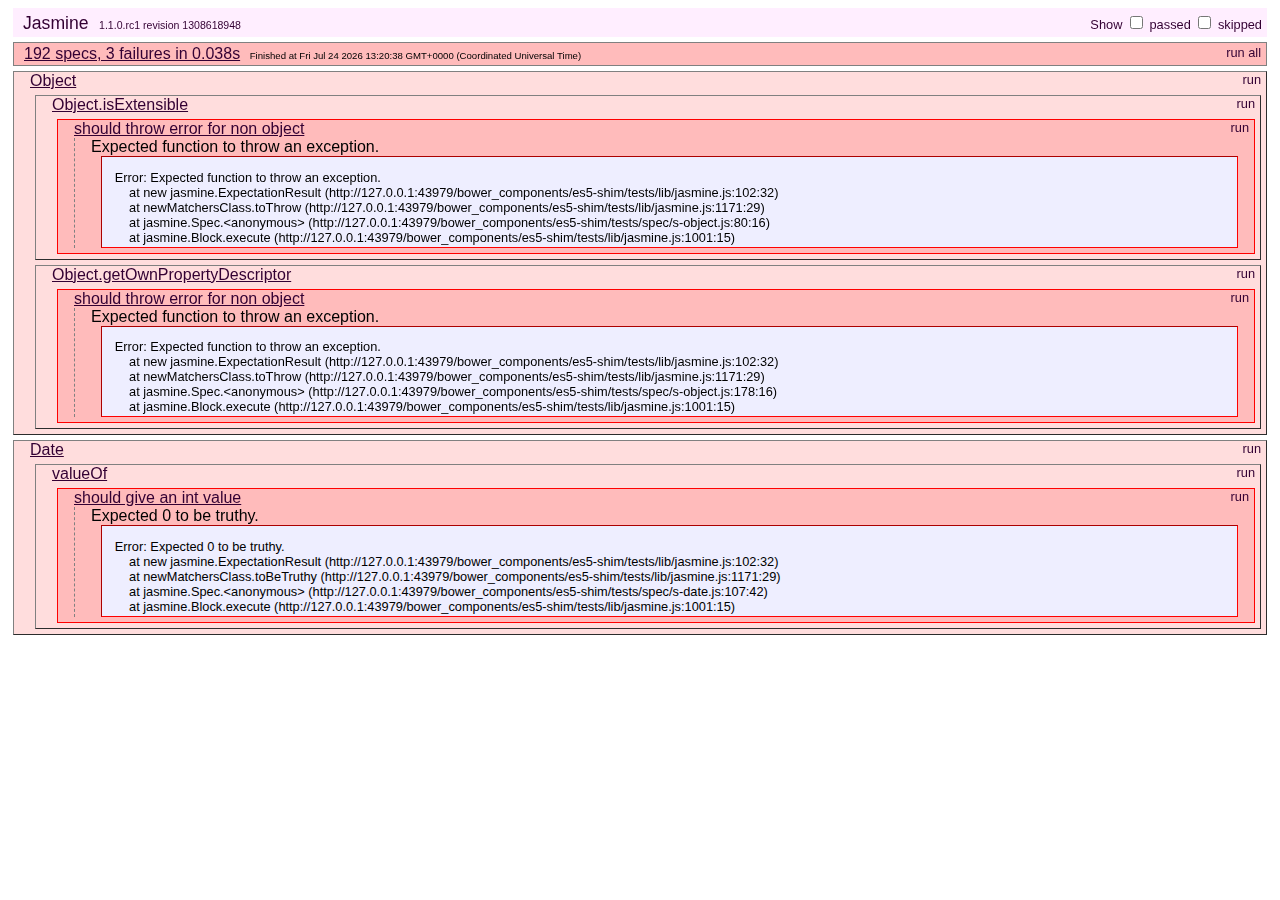
<file: bower_components/es5-shim/tests/index.html>
<!DOCTYPE HTML>
<html>
<head>
	<title>Jasmine Spec Runner</title>

	<link rel="shortcut icon" type="image/png" href="lib/jasmine_favicon.png">

	<link rel="stylesheet" type="text/css" href="lib/jasmine.css">
	<script type="text/javascript" src="lib/jasmine.js"></script>
	<script type="text/javascript" src="lib/jasmine-html.js"></script>
	<script type="text/javascript" src="lib/json2.js"></script>

	<!-- include helper files here... -->
	<script src="helpers/h.js"></script>
	<script src="helpers/h-kill.js"></script>
	<script src="helpers/h-matchers.js"></script>

	<!-- include source files here... -->
	<script src="../es5-shim.js"></script>
    <script src="../es5-sham.js"></script>

	<!-- include spec files here... -->
	<script src="spec/s-array.js"></script>
	<script src="spec/s-function.js"></script>
	<script src="spec/s-string.js"></script>
	<script src="spec/s-object.js"></script>
	<script src="spec/s-number.js"></script>
	<script src="spec/s-date.js"></script>


	<script type="text/javascript">
		(function() {
			var jasmineEnv = jasmine.getEnv();
			jasmineEnv.updateInterval = 1000;

			var trivialReporter = new jasmine.TrivialReporter();

			jasmineEnv.addReporter(trivialReporter);

			jasmineEnv.specFilter = function(spec) {
				return trivialReporter.specFilter(spec);
			};

			var currentWindowOnload = window.onload;

			window.onload = function() {
				if (currentWindowOnload) {
					currentWindowOnload();
				}
				execJasmine();
			};

			function execJasmine() {
				jasmineEnv.execute();
			}

		})();
	</script>

</head>

<body>
</body>
</html>
</file>
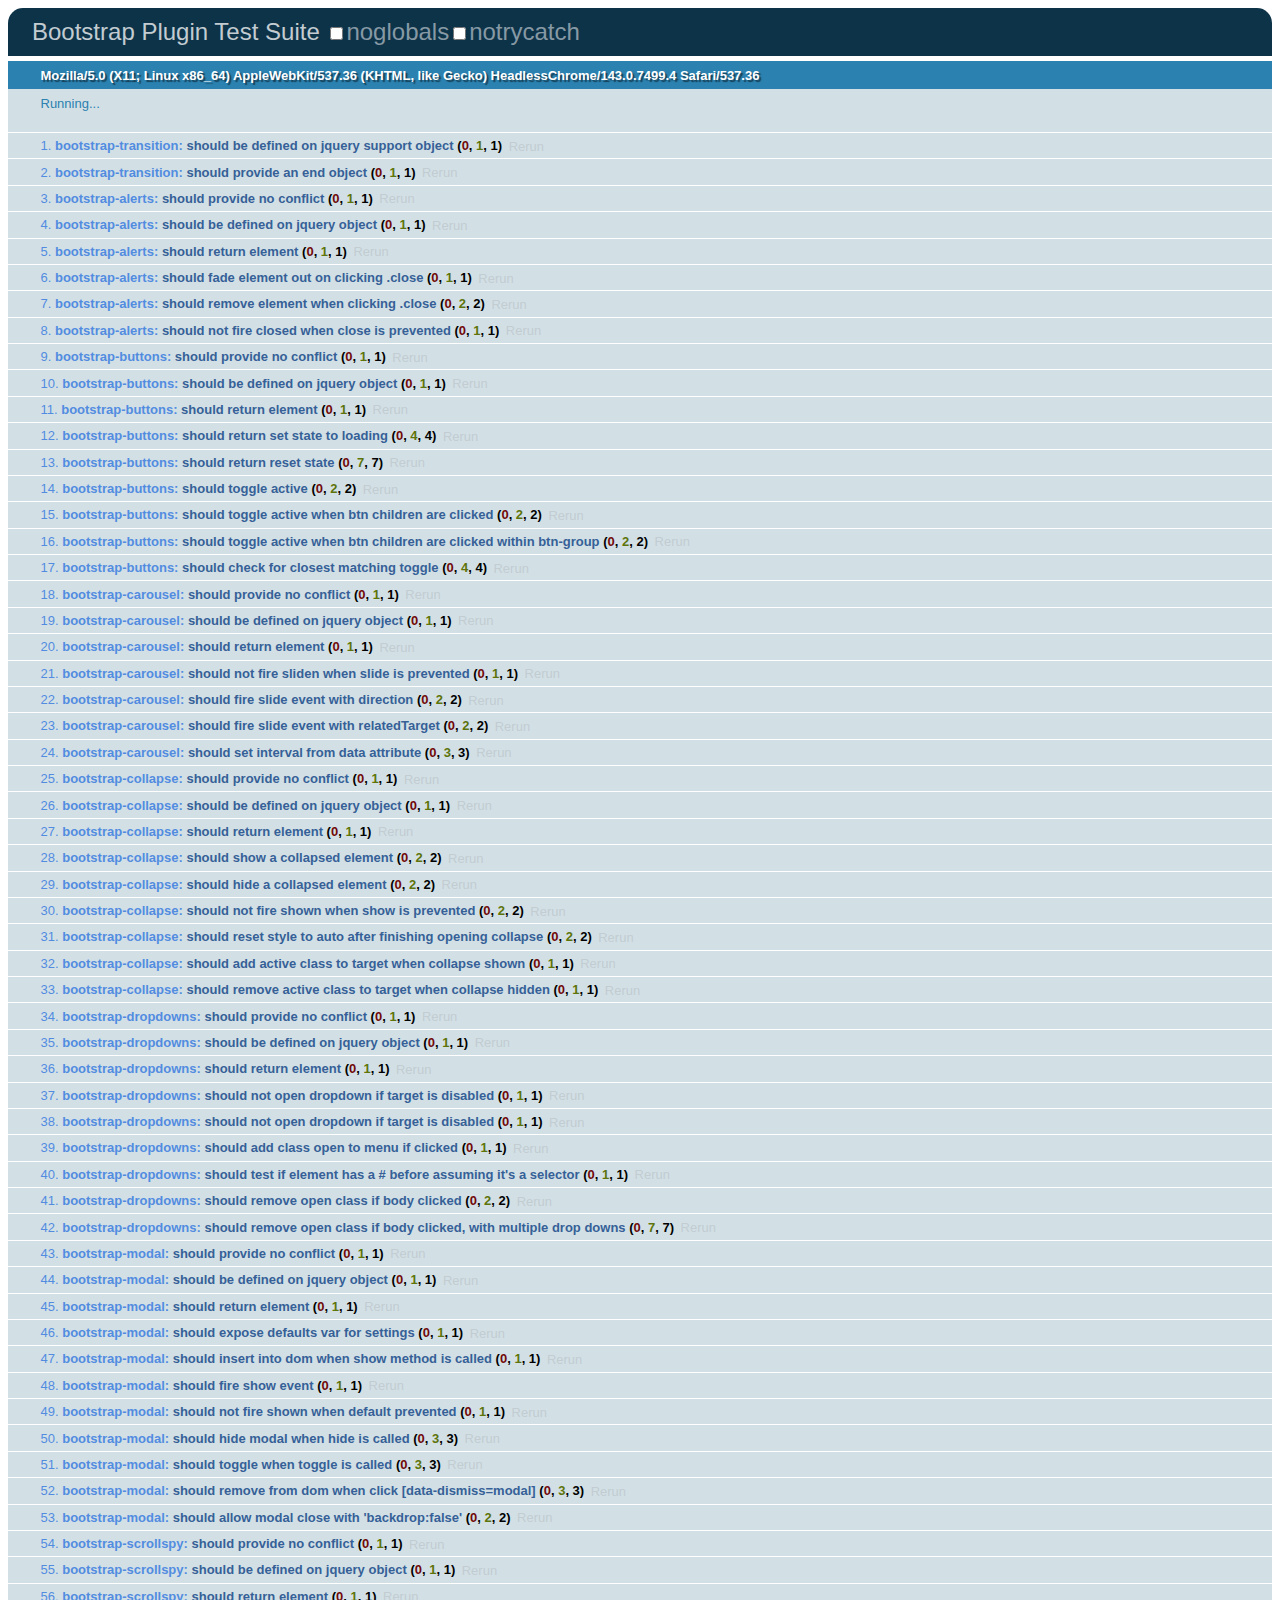
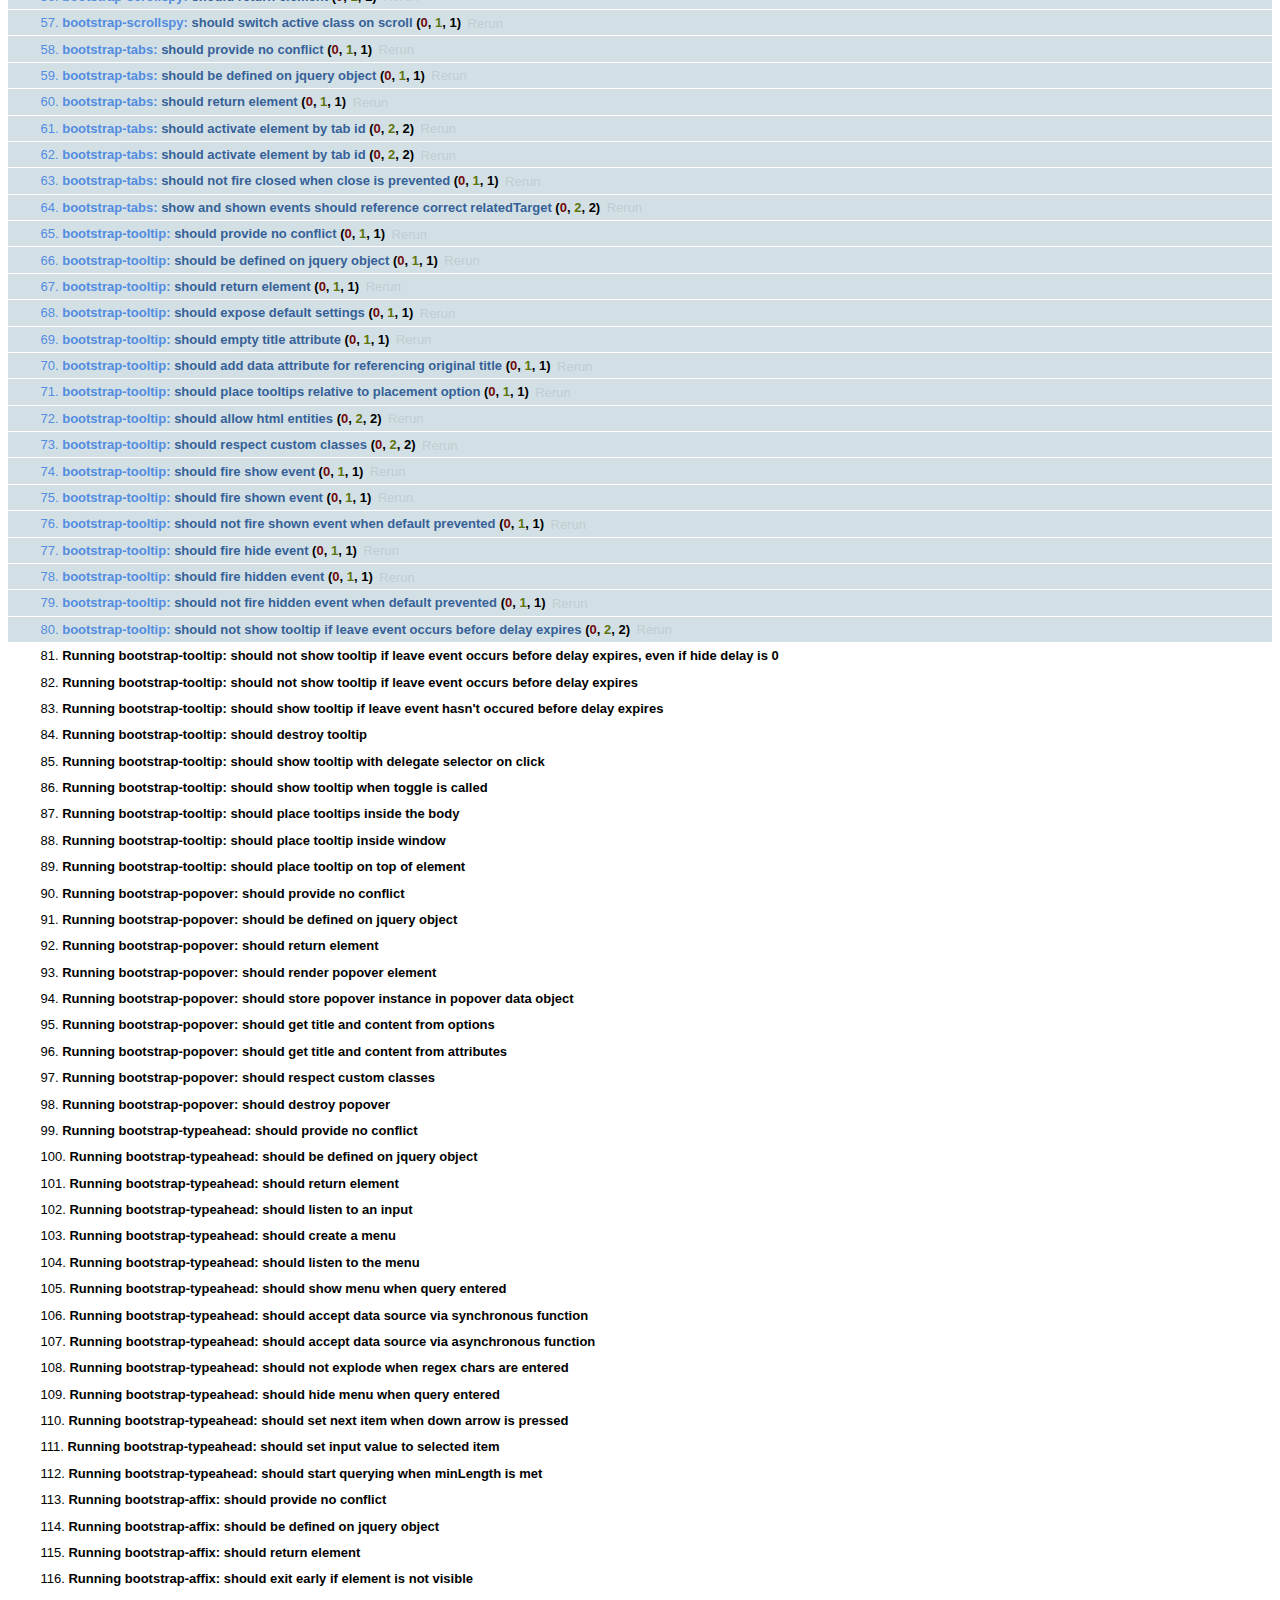
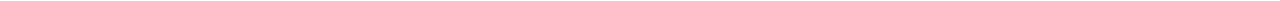
<file: bower_components/bootstrap-sass/js/tests/index.html>
<!DOCTYPE HTML>
<html>
<head>
  <title>Bootstrap Plugin Test Suite</title>

  <!-- jquery -->
  <!--<script src="http://code.jquery.com/jquery-1.7.min.js"></script>-->
  <script src="vendor/jquery.js"></script>

  <!-- qunit -->
  <link rel="stylesheet" href="vendor/qunit.css" type="text/css" media="screen" />
  <script src="vendor/qunit.js"></script>

  <!-- phantomjs logging script-->
  <script src="unit/bootstrap-phantom.js"></script>

  <!--  plugin sources -->
  <script src="../../js/bootstrap-transition.js"></script>
  <script src="../../js/bootstrap-alert.js"></script>
  <script src="../../js/bootstrap-button.js"></script>
  <script src="../../js/bootstrap-carousel.js"></script>
  <script src="../../js/bootstrap-collapse.js"></script>
  <script src="../../js/bootstrap-dropdown.js"></script>
  <script src="../../js/bootstrap-modal.js"></script>
  <script src="../../js/bootstrap-scrollspy.js"></script>
  <script src="../../js/bootstrap-tab.js"></script>
  <script src="../../js/bootstrap-tooltip.js"></script>
  <script src="../../js/bootstrap-popover.js"></script>
  <script src="../../js/bootstrap-typeahead.js"></script>
  <script src="../../js/bootstrap-affix.js"></script>

  <!-- unit tests -->
  <script src="unit/bootstrap-transition.js"></script>
  <script src="unit/bootstrap-alert.js"></script>
  <script src="unit/bootstrap-button.js"></script>
  <script src="unit/bootstrap-carousel.js"></script>
  <script src="unit/bootstrap-collapse.js"></script>
  <script src="unit/bootstrap-dropdown.js"></script>
  <script src="unit/bootstrap-modal.js"></script>
  <script src="unit/bootstrap-scrollspy.js"></script>
  <script src="unit/bootstrap-tab.js"></script>
  <script src="unit/bootstrap-tooltip.js"></script>
  <script src="unit/bootstrap-popover.js"></script>
  <script src="unit/bootstrap-typeahead.js"></script>
  <script src="unit/bootstrap-affix.js"></script>
</head>
<body>
  <div>
    <h1 id="qunit-header">Bootstrap Plugin Test Suite</h1>
    <h2 id="qunit-banner"></h2>
    <h2 id="qunit-userAgent"></h2>
    <ol id="qunit-tests"></ol>
    <div id="qunit-fixture"></div>
  </div>
</body>
</html>
</file>
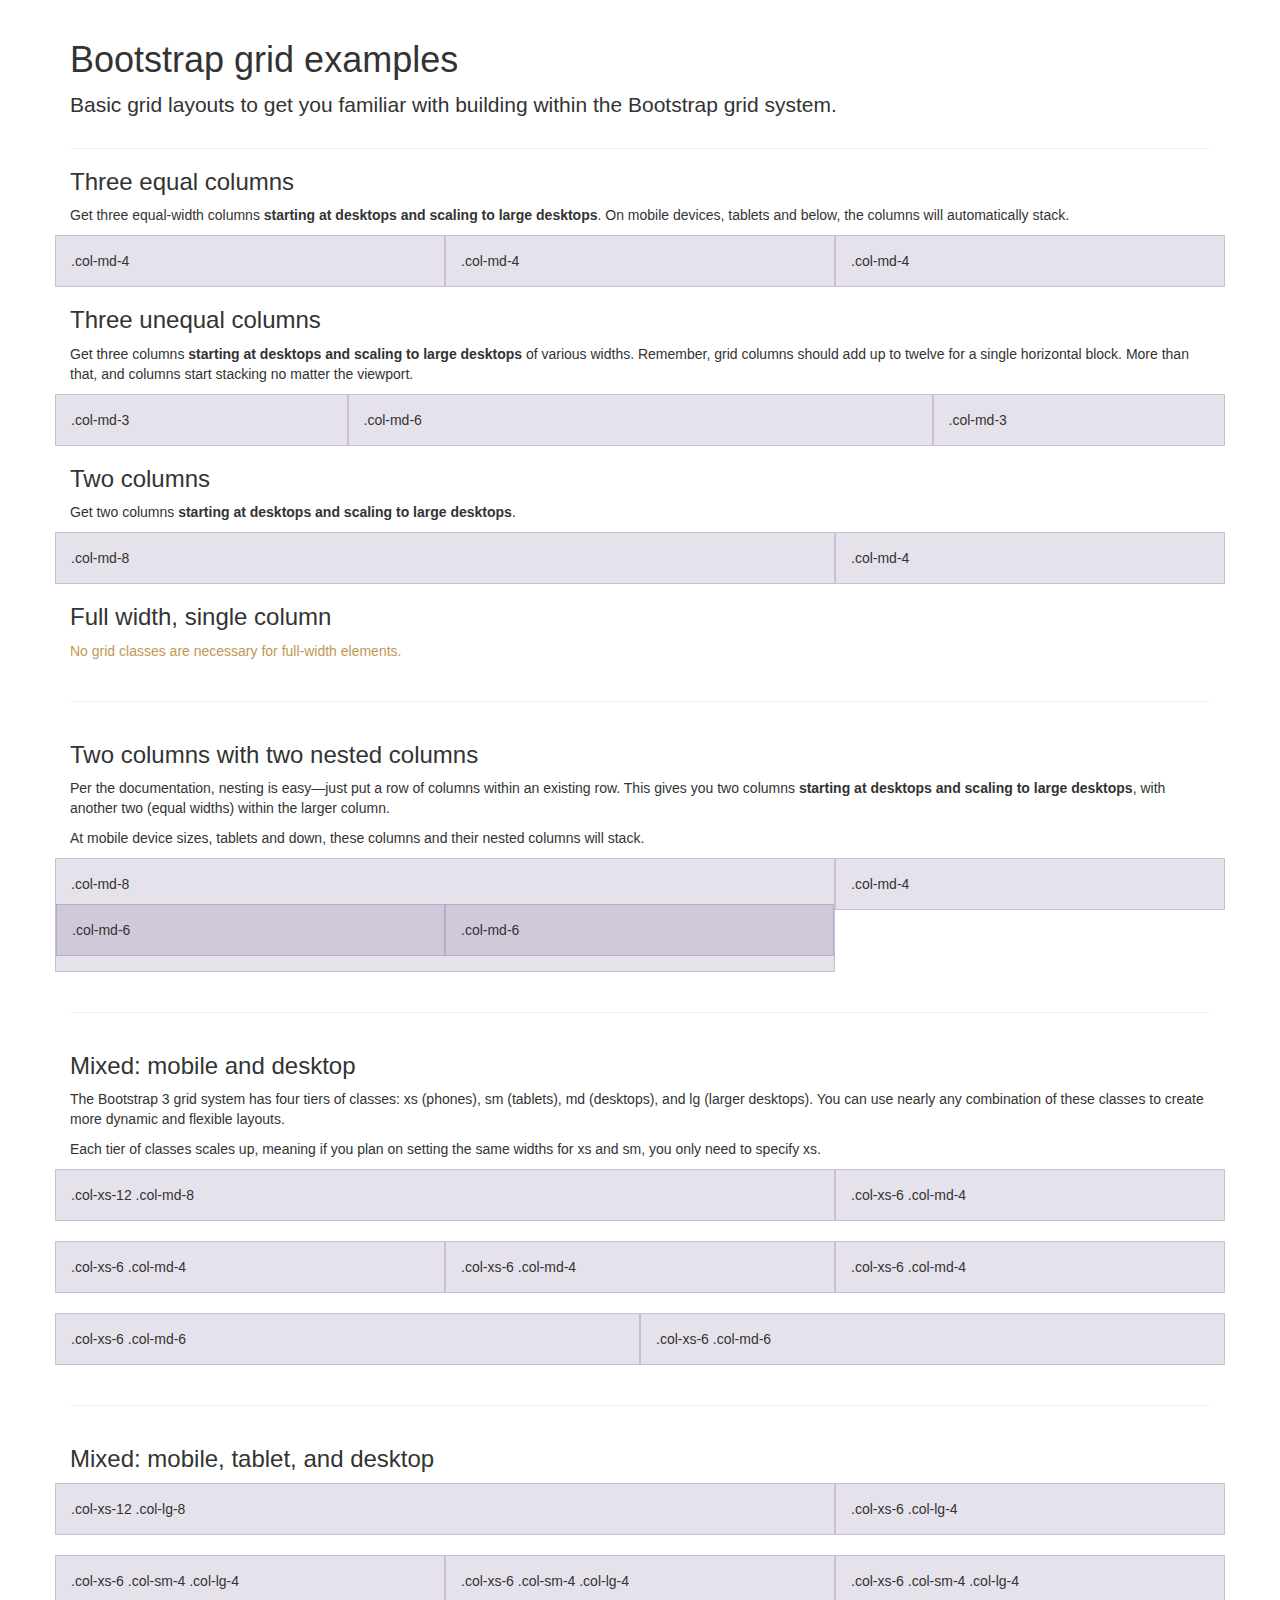
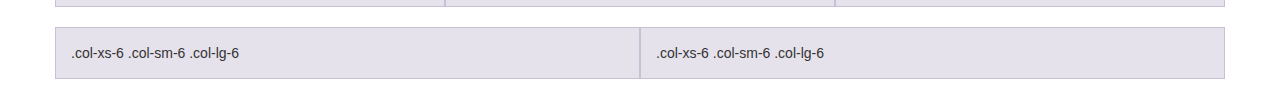
<file: bower_components/sass-bootstrap/examples/grid/index.html>
<!DOCTYPE html>
<html lang="en">
  <head>
    <meta charset="utf-8">
    <meta name="viewport" content="width=device-width, initial-scale=1.0">
    <meta name="description" content="">
    <meta name="author" content="">
    <link rel="shortcut icon" href="../../assets/ico/favicon.png">

    <title>Grid Template for Bootstrap</title>

    <!-- Bootstrap core CSS -->
    <link href="../../dist/css/bootstrap.css" rel="stylesheet">

    <!-- Custom styles for this template -->
    <link href="grid.css" rel="stylesheet">

    <!-- HTML5 shim and Respond.js IE8 support of HTML5 elements and media queries -->
    <!--[if lt IE 9]>
      <script src="../../assets/js/html5shiv.js"></script>
      <script src="../../assets/js/respond.min.js"></script>
    <![endif]-->
  </head>

  <body>
    <div class="container">

      <div class="page-header">
        <h1>Bootstrap grid examples</h1>
        <p class="lead">Basic grid layouts to get you familiar with building within the Bootstrap grid system.</p>
      </div>

      <h3>Three equal columns</h3>
      <p>Get three equal-width columns <strong>starting at desktops and scaling to large desktops</strong>. On mobile devices, tablets and below, the columns will automatically stack.</p>
      <div class="row">
        <div class="col-md-4">.col-md-4</div>
        <div class="col-md-4">.col-md-4</div>
        <div class="col-md-4">.col-md-4</div>
      </div>

      <h3>Three unequal columns</h3>
      <p>Get three columns <strong>starting at desktops and scaling to large desktops</strong> of various widths. Remember, grid columns should add up to twelve for a single horizontal block. More than that, and columns start stacking no matter the viewport.</p>
      <div class="row">
        <div class="col-md-3">.col-md-3</div>
        <div class="col-md-6">.col-md-6</div>
        <div class="col-md-3">.col-md-3</div>
      </div>

      <h3>Two columns</h3>
      <p>Get two columns <strong>starting at desktops and scaling to large desktops</strong>.</p>
      <div class="row">
        <div class="col-md-8">.col-md-8</div>
        <div class="col-md-4">.col-md-4</div>
      </div>

      <h3>Full width, single column</h3>
      <p class="text-warning">No grid classes are necessary for full-width elements.</p>

      <hr>

      <h3>Two columns with two nested columns</h3>
      <p>Per the documentation, nesting is easy—just put a row of columns within an existing row. This gives you two columns <strong>starting at desktops and scaling to large desktops</strong>, with another two (equal widths) within the larger column.</p>
      <p>At mobile device sizes, tablets and down, these columns and their nested columns will stack.</p>
      <div class="row">
        <div class="col-md-8">
          .col-md-8
          <div class="row">
            <div class="col-md-6">.col-md-6</div>
            <div class="col-md-6">.col-md-6</div>
          </div>
        </div>
        <div class="col-md-4">.col-md-4</div>
      </div>

      <hr>

      <h3>Mixed: mobile and desktop</h3>
      <p>The Bootstrap 3 grid system has four tiers of classes: xs (phones), sm (tablets), md (desktops), and lg (larger desktops). You can use nearly any combination of these classes to create more dynamic and flexible layouts.</p>
      <p>Each tier of classes scales up, meaning if you plan on setting the same widths for xs and sm, you only need to specify xs.</p>
      <div class="row">
        <div class="col-xs-12 col-md-8">.col-xs-12 .col-md-8</div>
        <div class="col-xs-6 col-md-4">.col-xs-6 .col-md-4</div>
      </div>
      <div class="row">
        <div class="col-xs-6 col-md-4">.col-xs-6 .col-md-4</div>
        <div class="col-xs-6 col-md-4">.col-xs-6 .col-md-4</div>
        <div class="col-xs-6 col-md-4">.col-xs-6 .col-md-4</div>
      </div>
      <div class="row">
        <div class="col-xs-6 col-md-6">.col-xs-6 .col-md-6</div>
        <div class="col-xs-6 col-md-6">.col-xs-6 .col-md-6</div>
      </div>

      <hr>

      <h3>Mixed: mobile, tablet, and desktop</h3>
      <p></p>
      <div class="row">
        <div class="col-xs-12 col-sm-8 col-lg-8">.col-xs-12 .col-lg-8</div>
        <div class="col-xs-6 col-sm-4 col-lg-4">.col-xs-6 .col-lg-4</div>
      </div>
      <div class="row">
        <div class="col-xs-6 col-sm-4 col-lg-4">.col-xs-6 .col-sm-4 .col-lg-4</div>
        <div class="col-xs-6 col-sm-4 col-lg-4">.col-xs-6 .col-sm-4 .col-lg-4</div>
        <div class="col-xs-6 col-sm-4 col-lg-4">.col-xs-6 .col-sm-4 .col-lg-4</div>
      </div>
      <div class="row">
        <div class="col-xs-6 col-sm-6 col-lg-6">.col-xs-6 .col-sm-6 .col-lg-6</div>
        <div class="col-xs-6 col-sm-6 col-lg-6">.col-xs-6 .col-sm-6 .col-lg-6</div>
      </div>

    </div> <!-- /container -->


    <!-- Bootstrap core JavaScript
    ================================================== -->
    <!-- Placed at the end of the document so the pages load faster -->
  </body>
</html>
</file>
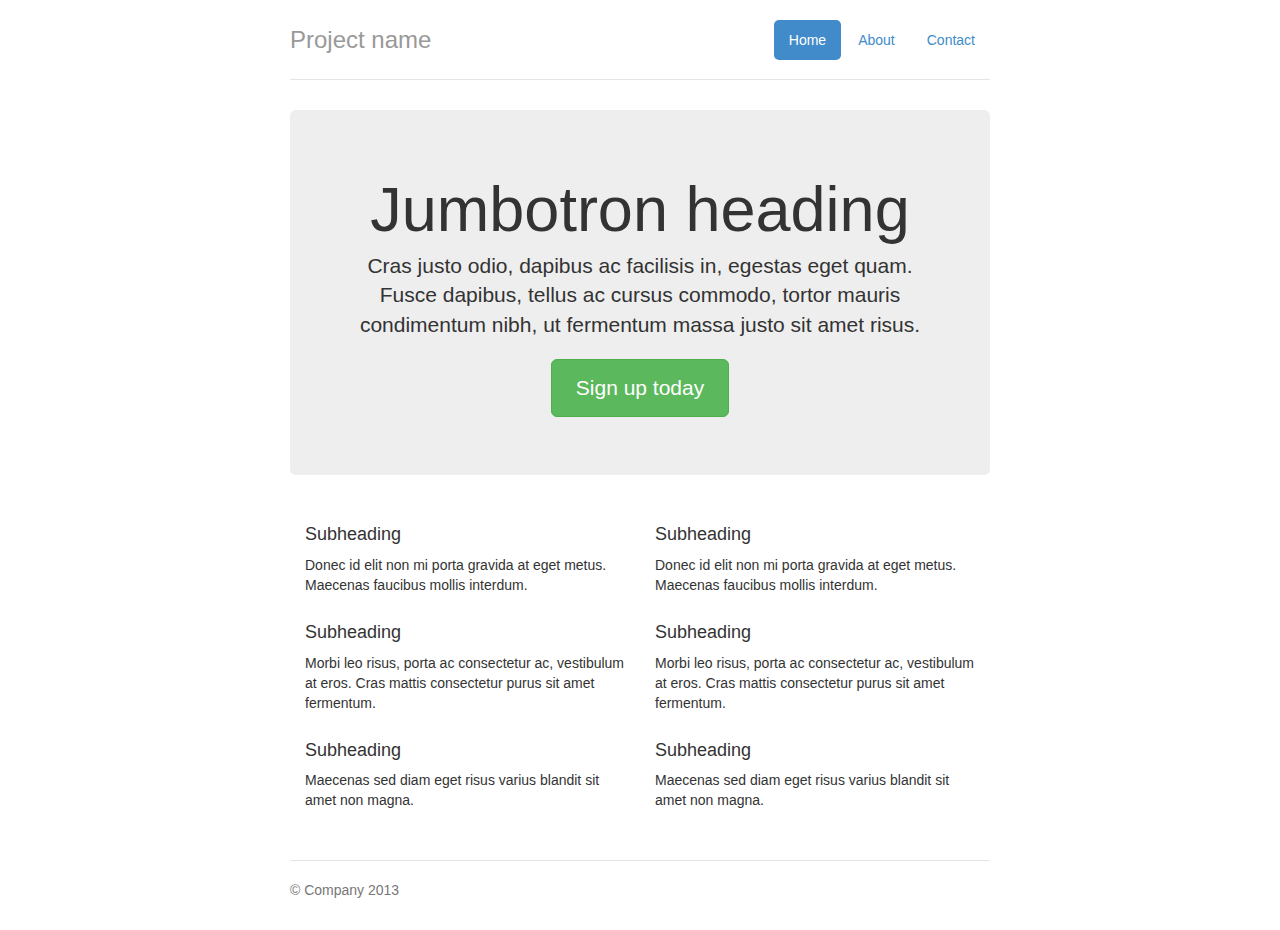
<file: bower_components/sass-bootstrap/examples/jumbotron-narrow/index.html>
<!DOCTYPE html>
<html lang="en">
  <head>
    <meta charset="utf-8">
    <meta name="viewport" content="width=device-width, initial-scale=1.0">
    <meta name="description" content="">
    <meta name="author" content="">
    <link rel="shortcut icon" href="../../assets/ico/favicon.png">

    <title>Narrow Jumbotron Template for Bootstrap</title>

    <!-- Bootstrap core CSS -->
    <link href="../../dist/css/bootstrap.css" rel="stylesheet">

    <!-- Custom styles for this template -->
    <link href="jumbotron-narrow.css" rel="stylesheet">

    <!-- HTML5 shim and Respond.js IE8 support of HTML5 elements and media queries -->
    <!--[if lt IE 9]>
      <script src="../../assets/js/html5shiv.js"></script>
      <script src="../../assets/js/respond.min.js"></script>
    <![endif]-->
  </head>

  <body>

    <div class="container">
      <div class="header">
        <ul class="nav nav-pills pull-right">
          <li class="active"><a href="#">Home</a></li>
          <li><a href="#">About</a></li>
          <li><a href="#">Contact</a></li>
        </ul>
        <h3 class="text-muted">Project name</h3>
      </div>

      <div class="jumbotron">
        <h1>Jumbotron heading</h1>
        <p class="lead">Cras justo odio, dapibus ac facilisis in, egestas eget quam. Fusce dapibus, tellus ac cursus commodo, tortor mauris condimentum nibh, ut fermentum massa justo sit amet risus.</p>
        <p><a class="btn btn-lg btn-success" href="#">Sign up today</a></p>
      </div>

      <div class="row marketing">
        <div class="col-lg-6">
          <h4>Subheading</h4>
          <p>Donec id elit non mi porta gravida at eget metus. Maecenas faucibus mollis interdum.</p>

          <h4>Subheading</h4>
          <p>Morbi leo risus, porta ac consectetur ac, vestibulum at eros. Cras mattis consectetur purus sit amet fermentum.</p>

          <h4>Subheading</h4>
          <p>Maecenas sed diam eget risus varius blandit sit amet non magna.</p>
        </div>

        <div class="col-lg-6">
          <h4>Subheading</h4>
          <p>Donec id elit non mi porta gravida at eget metus. Maecenas faucibus mollis interdum.</p>

          <h4>Subheading</h4>
          <p>Morbi leo risus, porta ac consectetur ac, vestibulum at eros. Cras mattis consectetur purus sit amet fermentum.</p>

          <h4>Subheading</h4>
          <p>Maecenas sed diam eget risus varius blandit sit amet non magna.</p>
        </div>
      </div>

      <div class="footer">
        <p>&copy; Company 2013</p>
      </div>

    </div> <!-- /container -->


    <!-- Bootstrap core JavaScript
    ================================================== -->
    <!-- Placed at the end of the document so the pages load faster -->
  </body>
</html>
</file>
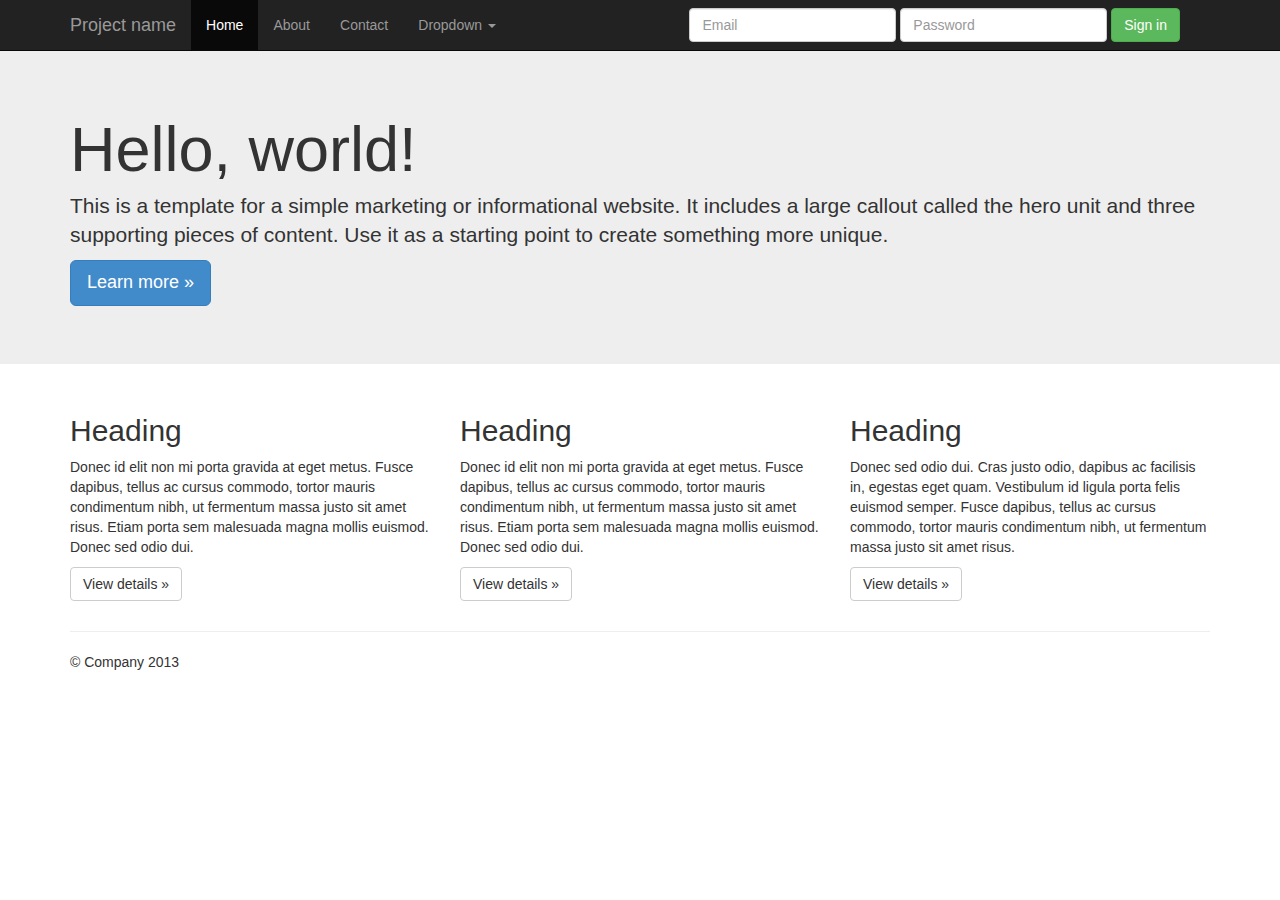
<file: bower_components/sass-bootstrap/examples/jumbotron/index.html>
<!DOCTYPE html>
<html lang="en">
  <head>
    <meta charset="utf-8">
    <meta name="viewport" content="width=device-width, initial-scale=1.0">
    <meta name="description" content="">
    <meta name="author" content="">
    <link rel="shortcut icon" href="../../assets/ico/favicon.png">

    <title>Jumbotron Template for Bootstrap</title>

    <!-- Bootstrap core CSS -->
    <link href="../../dist/css/bootstrap.css" rel="stylesheet">

    <!-- Custom styles for this template -->
    <link href="jumbotron.css" rel="stylesheet">

    <!-- HTML5 shim and Respond.js IE8 support of HTML5 elements and media queries -->
    <!--[if lt IE 9]>
      <script src="../../assets/js/html5shiv.js"></script>
      <script src="../../assets/js/respond.min.js"></script>
    <![endif]-->
  </head>

  <body>

    <div class="navbar navbar-inverse navbar-fixed-top">
      <div class="container">
        <div class="navbar-header">
          <button type="button" class="navbar-toggle" data-toggle="collapse" data-target=".navbar-collapse">
            <span class="icon-bar"></span>
            <span class="icon-bar"></span>
            <span class="icon-bar"></span>
          </button>
          <a class="navbar-brand" href="#">Project name</a>
        </div>
        <div class="navbar-collapse collapse">
          <ul class="nav navbar-nav">
            <li class="active"><a href="#">Home</a></li>
            <li><a href="#about">About</a></li>
            <li><a href="#contact">Contact</a></li>
            <li class="dropdown">
              <a href="#" class="dropdown-toggle" data-toggle="dropdown">Dropdown <b class="caret"></b></a>
              <ul class="dropdown-menu">
                <li><a href="#">Action</a></li>
                <li><a href="#">Another action</a></li>
                <li><a href="#">Something else here</a></li>
                <li class="divider"></li>
                <li class="dropdown-header">Nav header</li>
                <li><a href="#">Separated link</a></li>
                <li><a href="#">One more separated link</a></li>
              </ul>
            </li>
          </ul>
          <form class="navbar-form navbar-right">
            <div class="form-group">
              <input type="text" placeholder="Email" class="form-control">
            </div>
            <div class="form-group">
              <input type="password" placeholder="Password" class="form-control">
            </div>
            <button type="submit" class="btn btn-success">Sign in</button>
          </form>
        </div><!--/.navbar-collapse -->
      </div>
    </div>

    <!-- Main jumbotron for a primary marketing message or call to action -->
    <div class="jumbotron">
      <div class="container">
        <h1>Hello, world!</h1>
        <p>This is a template for a simple marketing or informational website. It includes a large callout called the hero unit and three supporting pieces of content. Use it as a starting point to create something more unique.</p>
        <p><a class="btn btn-primary btn-lg">Learn more &raquo;</a></p>
      </div>
    </div>

    <div class="container">
      <!-- Example row of columns -->
      <div class="row">
        <div class="col-lg-4">
          <h2>Heading</h2>
          <p>Donec id elit non mi porta gravida at eget metus. Fusce dapibus, tellus ac cursus commodo, tortor mauris condimentum nibh, ut fermentum massa justo sit amet risus. Etiam porta sem malesuada magna mollis euismod. Donec sed odio dui. </p>
          <p><a class="btn btn-default" href="#">View details &raquo;</a></p>
        </div>
        <div class="col-lg-4">
          <h2>Heading</h2>
          <p>Donec id elit non mi porta gravida at eget metus. Fusce dapibus, tellus ac cursus commodo, tortor mauris condimentum nibh, ut fermentum massa justo sit amet risus. Etiam porta sem malesuada magna mollis euismod. Donec sed odio dui. </p>
          <p><a class="btn btn-default" href="#">View details &raquo;</a></p>
       </div>
        <div class="col-lg-4">
          <h2>Heading</h2>
          <p>Donec sed odio dui. Cras justo odio, dapibus ac facilisis in, egestas eget quam. Vestibulum id ligula porta felis euismod semper. Fusce dapibus, tellus ac cursus commodo, tortor mauris condimentum nibh, ut fermentum massa justo sit amet risus.</p>
          <p><a class="btn btn-default" href="#">View details &raquo;</a></p>
        </div>
      </div>

      <hr>

      <footer>
        <p>&copy; Company 2013</p>
      </footer>
    </div> <!-- /container -->


    <!-- Bootstrap core JavaScript
    ================================================== -->
    <!-- Placed at the end of the document so the pages load faster -->
    <script src="../../assets/js/jquery.js"></script>
    <script src="../../dist/js/bootstrap.min.js"></script>
  </body>
</html>
</file>
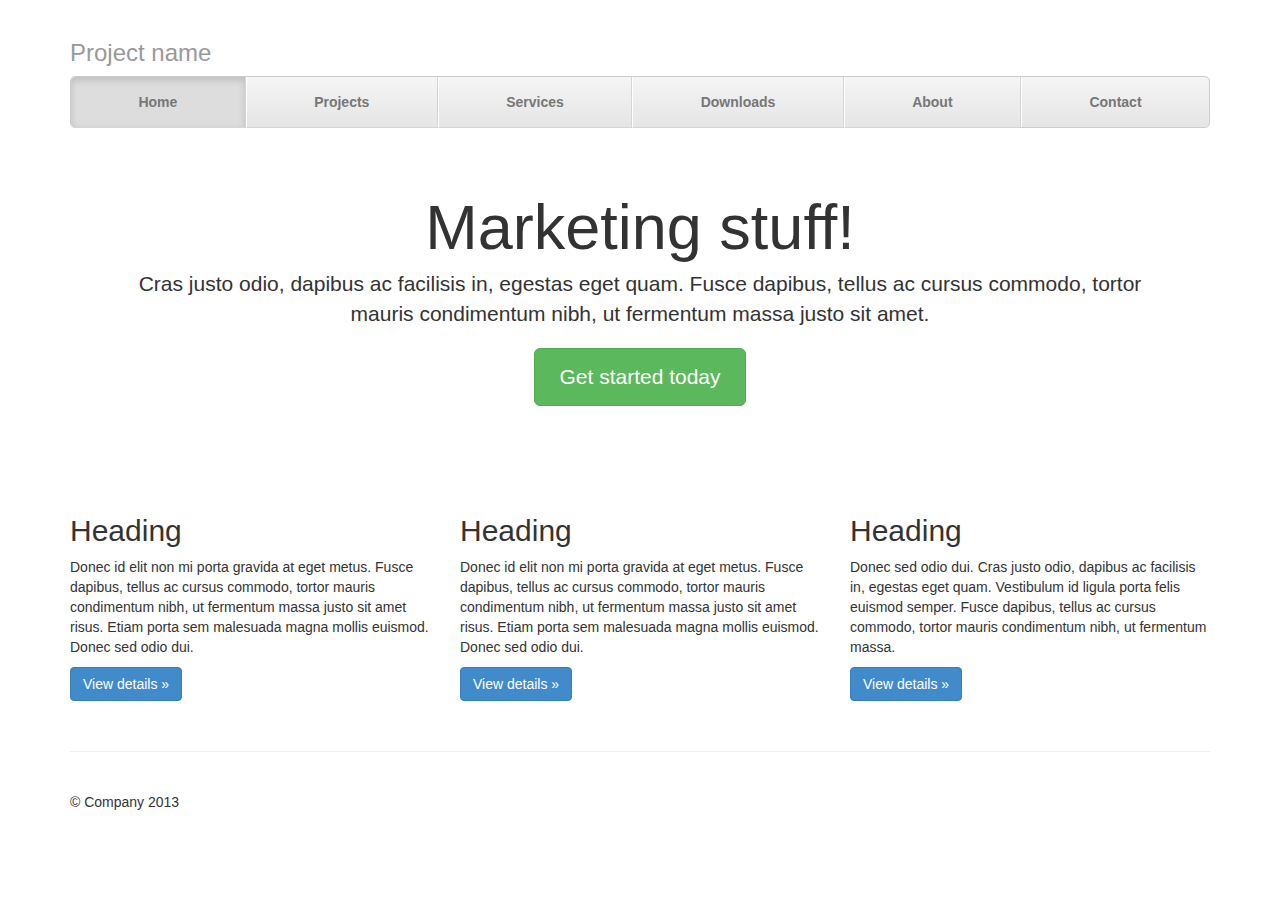
<file: bower_components/sass-bootstrap/examples/justified-nav/index.html>
<!DOCTYPE html>
<html lang="en">
  <head>
    <meta charset="utf-8">
    <meta name="viewport" content="width=device-width, initial-scale=1.0">
    <meta name="description" content="">
    <meta name="author" content="">
    <link rel="shortcut icon" href="../../assets/ico/favicon.png">

    <title>Justified Nav Template for Bootstrap</title>

    <!-- Bootstrap core CSS -->
    <link href="../../dist/css/bootstrap.css" rel="stylesheet">

    <!-- Custom styles for this template -->
    <link href="justified-nav.css" rel="stylesheet">

    <!-- HTML5 shim and Respond.js IE8 support of HTML5 elements and media queries -->
    <!--[if lt IE 9]>
      <script src="../../assets/js/html5shiv.js"></script>
      <script src="../../assets/js/respond.min.js"></script>
    <![endif]-->
  </head>

  <body>

    <div class="container">

      <div class="masthead">
        <h3 class="text-muted">Project name</h3>
        <ul class="nav nav-justified">
          <li class="active"><a href="#">Home</a></li>
          <li><a href="#">Projects</a></li>
          <li><a href="#">Services</a></li>
          <li><a href="#">Downloads</a></li>
          <li><a href="#">About</a></li>
          <li><a href="#">Contact</a></li>
        </ul>
      </div>

      <!-- Jumbotron -->
      <div class="jumbotron">
        <h1>Marketing stuff!</h1>
        <p class="lead">Cras justo odio, dapibus ac facilisis in, egestas eget quam. Fusce dapibus, tellus ac cursus commodo, tortor mauris condimentum nibh, ut fermentum massa justo sit amet.</p>
        <p><a class="btn btn-lg btn-success" href="#">Get started today</a></p>
      </div>

      <!-- Example row of columns -->
      <div class="row">
        <div class="col-lg-4">
          <h2>Heading</h2>
          <p>Donec id elit non mi porta gravida at eget metus. Fusce dapibus, tellus ac cursus commodo, tortor mauris condimentum nibh, ut fermentum massa justo sit amet risus. Etiam porta sem malesuada magna mollis euismod. Donec sed odio dui. </p>
          <p><a class="btn btn-primary" href="#">View details &raquo;</a></p>
        </div>
        <div class="col-lg-4">
          <h2>Heading</h2>
          <p>Donec id elit non mi porta gravida at eget metus. Fusce dapibus, tellus ac cursus commodo, tortor mauris condimentum nibh, ut fermentum massa justo sit amet risus. Etiam porta sem malesuada magna mollis euismod. Donec sed odio dui. </p>
          <p><a class="btn btn-primary" href="#">View details &raquo;</a></p>
       </div>
        <div class="col-lg-4">
          <h2>Heading</h2>
          <p>Donec sed odio dui. Cras justo odio, dapibus ac facilisis in, egestas eget quam. Vestibulum id ligula porta felis euismod semper. Fusce dapibus, tellus ac cursus commodo, tortor mauris condimentum nibh, ut fermentum massa.</p>
          <p><a class="btn btn-primary" href="#">View details &raquo;</a></p>
        </div>
      </div>

      <!-- Site footer -->
      <div class="footer">
        <p>&copy; Company 2013</p>
      </div>

    </div> <!-- /container -->


    <!-- Bootstrap core JavaScript
    ================================================== -->
    <!-- Placed at the end of the document so the pages load faster -->
  </body>
</html>
</file>
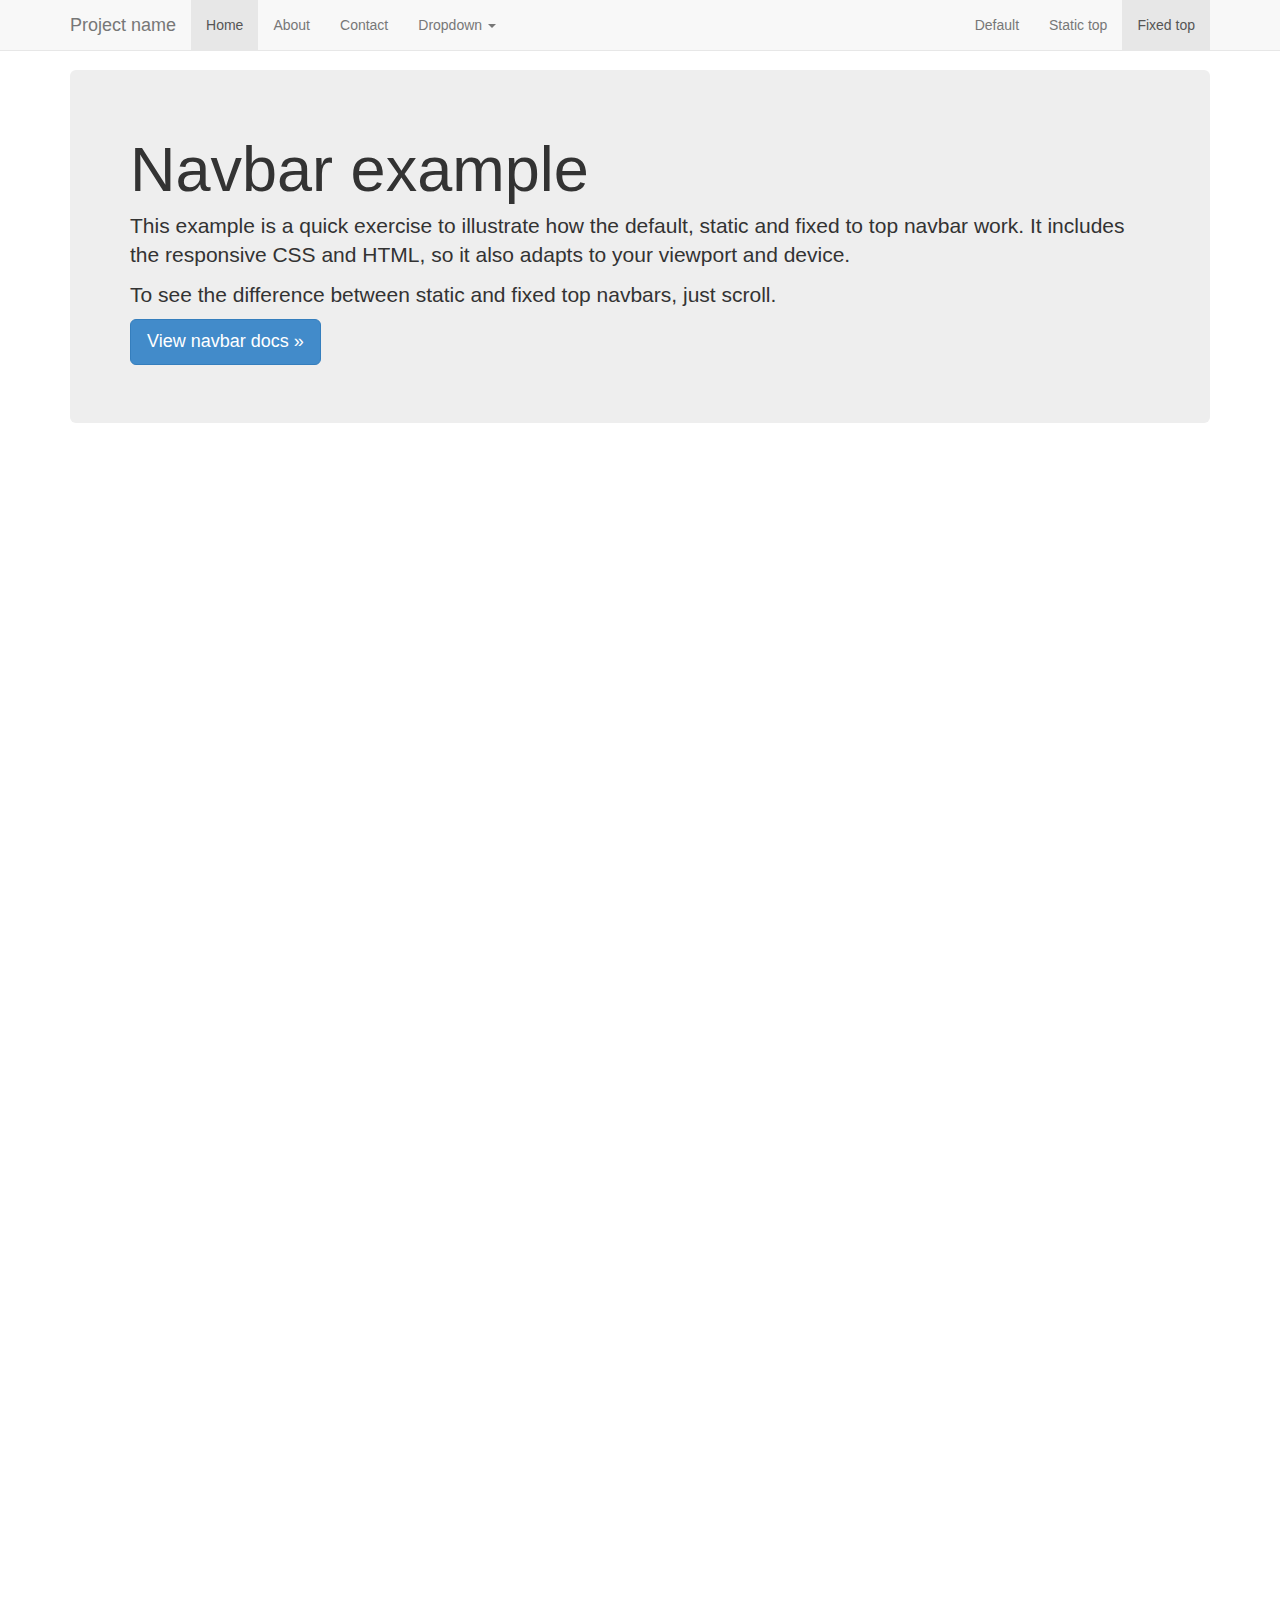
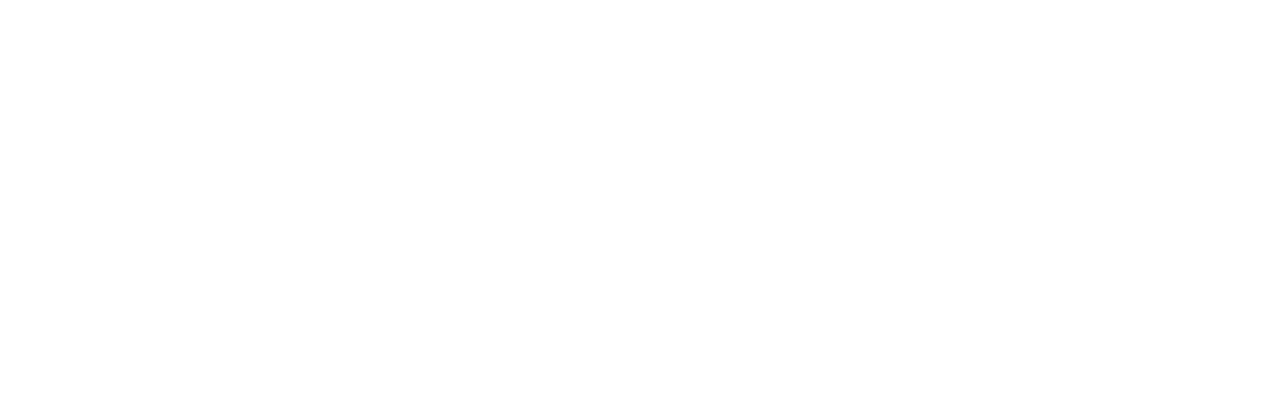
<file: bower_components/sass-bootstrap/examples/navbar-fixed-top/index.html>
<!DOCTYPE html>
<html lang="en">
  <head>
    <meta charset="utf-8">
    <meta name="viewport" content="width=device-width, initial-scale=1.0">
    <meta name="description" content="">
    <meta name="author" content="">
    <link rel="shortcut icon" href="../../assets/ico/favicon.png">

    <title>Fixed Top Navbar Example for Bootstrap</title>

    <!-- Bootstrap core CSS -->
    <link href="../../dist/css/bootstrap.css" rel="stylesheet">

    <!-- Custom styles for this template -->
    <link href="navbar-fixed-top.css" rel="stylesheet">

    <!-- HTML5 shim and Respond.js IE8 support of HTML5 elements and media queries -->
    <!--[if lt IE 9]>
      <script src="../../assets/js/html5shiv.js"></script>
      <script src="../../assets/js/respond.min.js"></script>
    <![endif]-->
  </head>

  <body>

    <!-- Fixed navbar -->
    <div class="navbar navbar-default navbar-fixed-top">
      <div class="container">
        <div class="navbar-header">
          <button type="button" class="navbar-toggle" data-toggle="collapse" data-target=".navbar-collapse">
            <span class="icon-bar"></span>
            <span class="icon-bar"></span>
            <span class="icon-bar"></span>
          </button>
          <a class="navbar-brand" href="#">Project name</a>
        </div>
        <div class="navbar-collapse collapse">
          <ul class="nav navbar-nav">
            <li class="active"><a href="#">Home</a></li>
            <li><a href="#about">About</a></li>
            <li><a href="#contact">Contact</a></li>
            <li class="dropdown">
              <a href="#" class="dropdown-toggle" data-toggle="dropdown">Dropdown <b class="caret"></b></a>
              <ul class="dropdown-menu">
                <li><a href="#">Action</a></li>
                <li><a href="#">Another action</a></li>
                <li><a href="#">Something else here</a></li>
                <li class="divider"></li>
                <li class="dropdown-header">Nav header</li>
                <li><a href="#">Separated link</a></li>
                <li><a href="#">One more separated link</a></li>
              </ul>
            </li>
          </ul>
          <ul class="nav navbar-nav navbar-right">
            <li><a href="../navbar/">Default</a></li>
            <li><a href="../navbar-static-top/">Static top</a></li>
            <li class="active"><a href="./">Fixed top</a></li>
          </ul>
        </div><!--/.nav-collapse -->
      </div>
    </div>

    <div class="container">

      <!-- Main component for a primary marketing message or call to action -->
      <div class="jumbotron">
        <h1>Navbar example</h1>
        <p>This example is a quick exercise to illustrate how the default, static and fixed to top navbar work. It includes the responsive CSS and HTML, so it also adapts to your viewport and device.</p>
        <p>To see the difference between static and fixed top navbars, just scroll.</p>
        <p>
          <a class="btn btn-lg btn-primary" href="../../components/#navbar">View navbar docs &raquo;</a>
        </p>
      </div>

    </div> <!-- /container -->


    <!-- Bootstrap core JavaScript
    ================================================== -->
    <!-- Placed at the end of the document so the pages load faster -->
    <script src="../../assets/js/jquery.js"></script>
    <script src="../../dist/js/bootstrap.min.js"></script>
  </body>
</html>
</file>
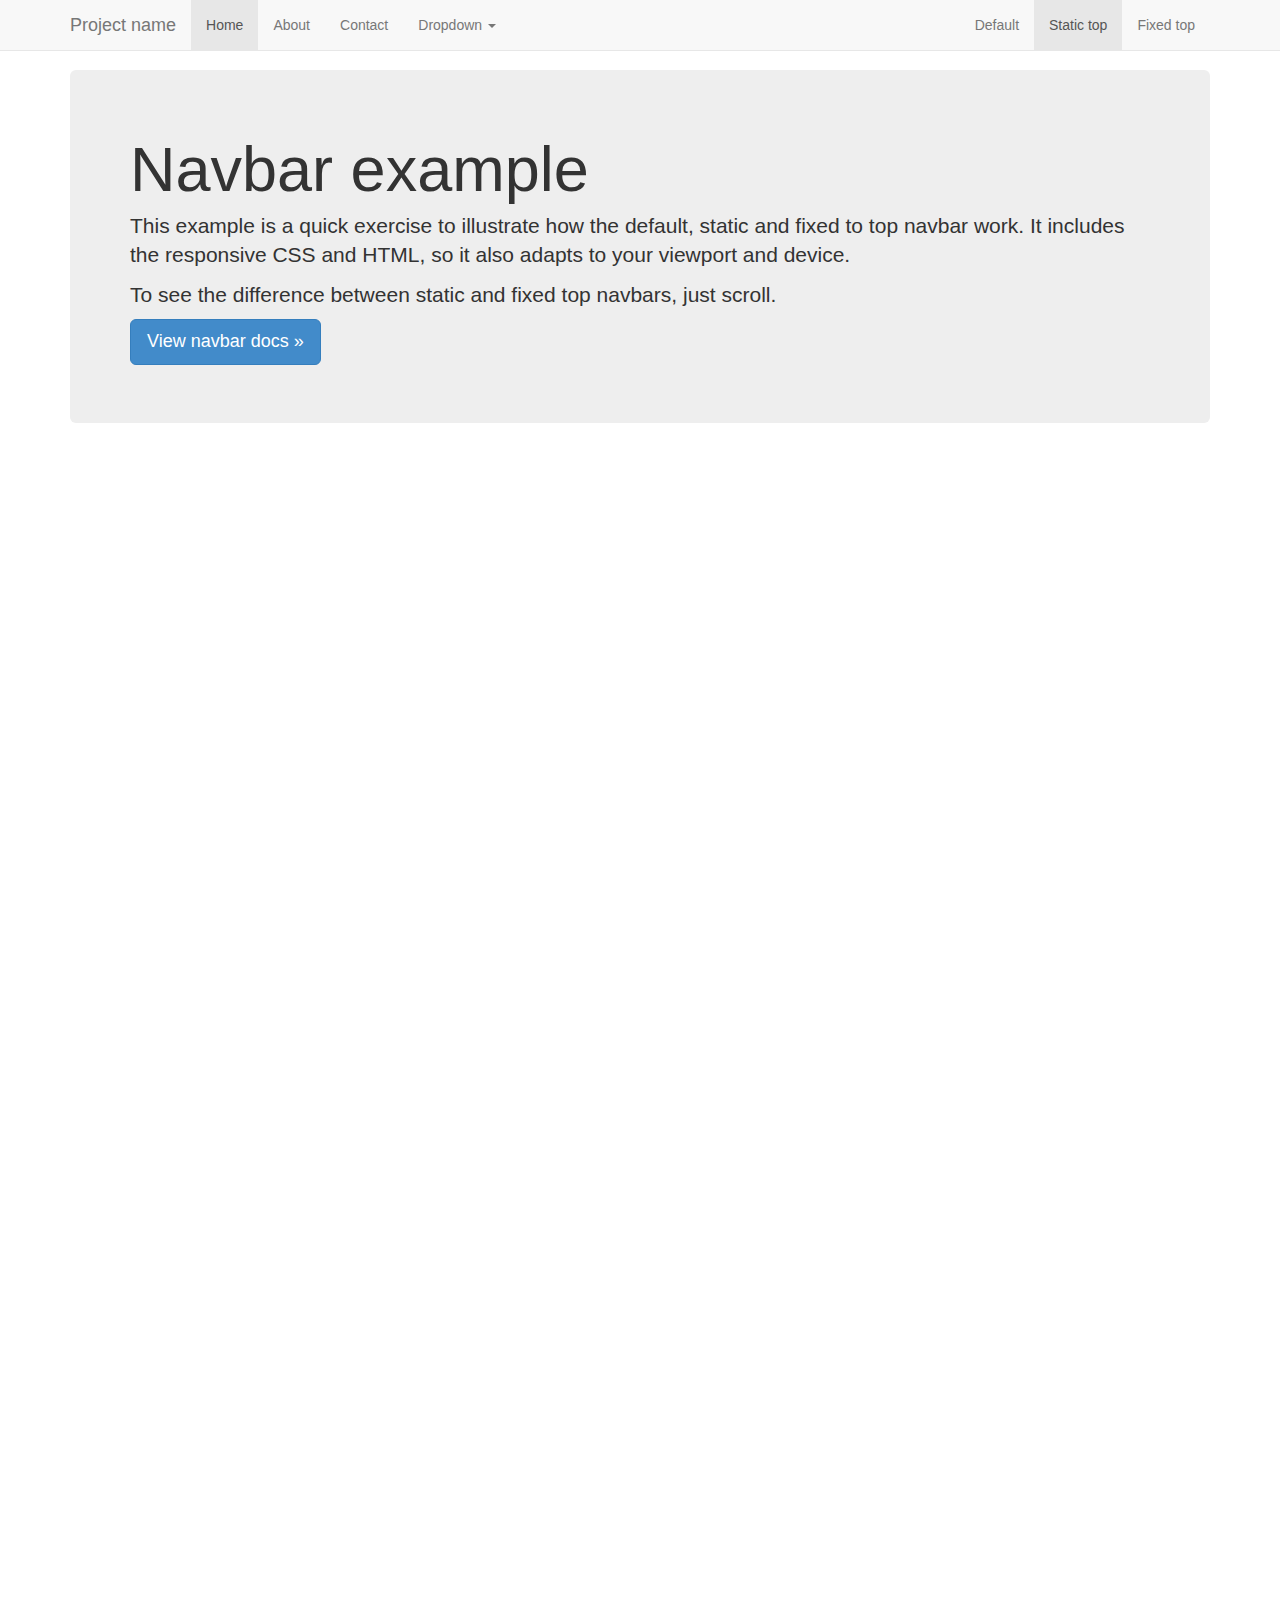
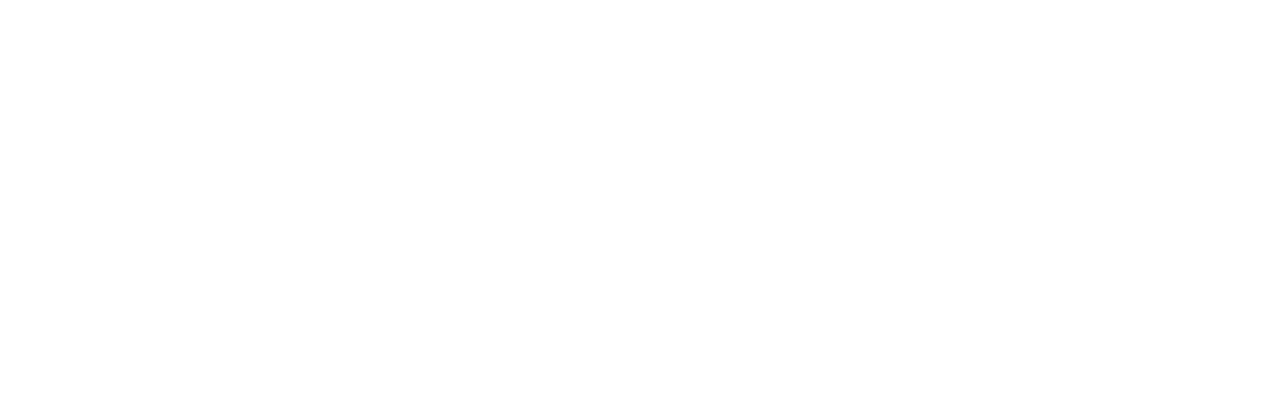
<file: bower_components/sass-bootstrap/examples/navbar-static-top/index.html>
<!DOCTYPE html>
<html lang="en">
  <head>
    <meta charset="utf-8">
    <meta name="viewport" content="width=device-width, initial-scale=1.0">
    <meta name="description" content="">
    <meta name="author" content="">
    <link rel="shortcut icon" href="../../assets/ico/favicon.png">

    <title>Static Top Navbar Example for Bootstrap</title>

    <!-- Bootstrap core CSS -->
    <link href="../../dist/css/bootstrap.css" rel="stylesheet">

    <!-- Custom styles for this template -->
    <link href="navbar-static-top.css" rel="stylesheet">

    <!-- HTML5 shim and Respond.js IE8 support of HTML5 elements and media queries -->
    <!--[if lt IE 9]>
      <script src="../../assets/js/html5shiv.js"></script>
      <script src="../../assets/js/respond.min.js"></script>
    <![endif]-->
  </head>

  <body>

    <!-- Static navbar -->
    <div class="navbar navbar-default navbar-static-top">
      <div class="container">
        <div class="navbar-header">
          <button type="button" class="navbar-toggle" data-toggle="collapse" data-target=".navbar-collapse">
            <span class="icon-bar"></span>
            <span class="icon-bar"></span>
            <span class="icon-bar"></span>
          </button>
          <a class="navbar-brand" href="#">Project name</a>
        </div>
        <div class="navbar-collapse collapse">
          <ul class="nav navbar-nav">
            <li class="active"><a href="#">Home</a></li>
            <li><a href="#about">About</a></li>
            <li><a href="#contact">Contact</a></li>
            <li class="dropdown">
              <a href="#" class="dropdown-toggle" data-toggle="dropdown">Dropdown <b class="caret"></b></a>
              <ul class="dropdown-menu">
                <li><a href="#">Action</a></li>
                <li><a href="#">Another action</a></li>
                <li><a href="#">Something else here</a></li>
                <li class="divider"></li>
                <li class="dropdown-header">Nav header</li>
                <li><a href="#">Separated link</a></li>
                <li><a href="#">One more separated link</a></li>
              </ul>
            </li>
          </ul>
          <ul class="nav navbar-nav navbar-right">
            <li><a href="../navbar/">Default</a></li>
            <li class="active"><a href="./">Static top</a></li>
            <li><a href="../navbar-fixed-top/">Fixed top</a></li>
          </ul>
        </div><!--/.nav-collapse -->
      </div>
    </div>


    <div class="container">

      <!-- Main component for a primary marketing message or call to action -->
      <div class="jumbotron">
        <h1>Navbar example</h1>
        <p>This example is a quick exercise to illustrate how the default, static and fixed to top navbar work. It includes the responsive CSS and HTML, so it also adapts to your viewport and device.</p>
        <p>To see the difference between static and fixed top navbars, just scroll.</p>
        <p>
          <a class="btn btn-lg btn-primary" href="../../components/#navbar">View navbar docs &raquo;</a>
        </p>
      </div>

    </div> <!-- /container -->


    <!-- Bootstrap core JavaScript
    ================================================== -->
    <!-- Placed at the end of the document so the pages load faster -->
    <script src="../../assets/js/jquery.js"></script>
    <script src="../../dist/js/bootstrap.min.js"></script>
  </body>
</html>
</file>
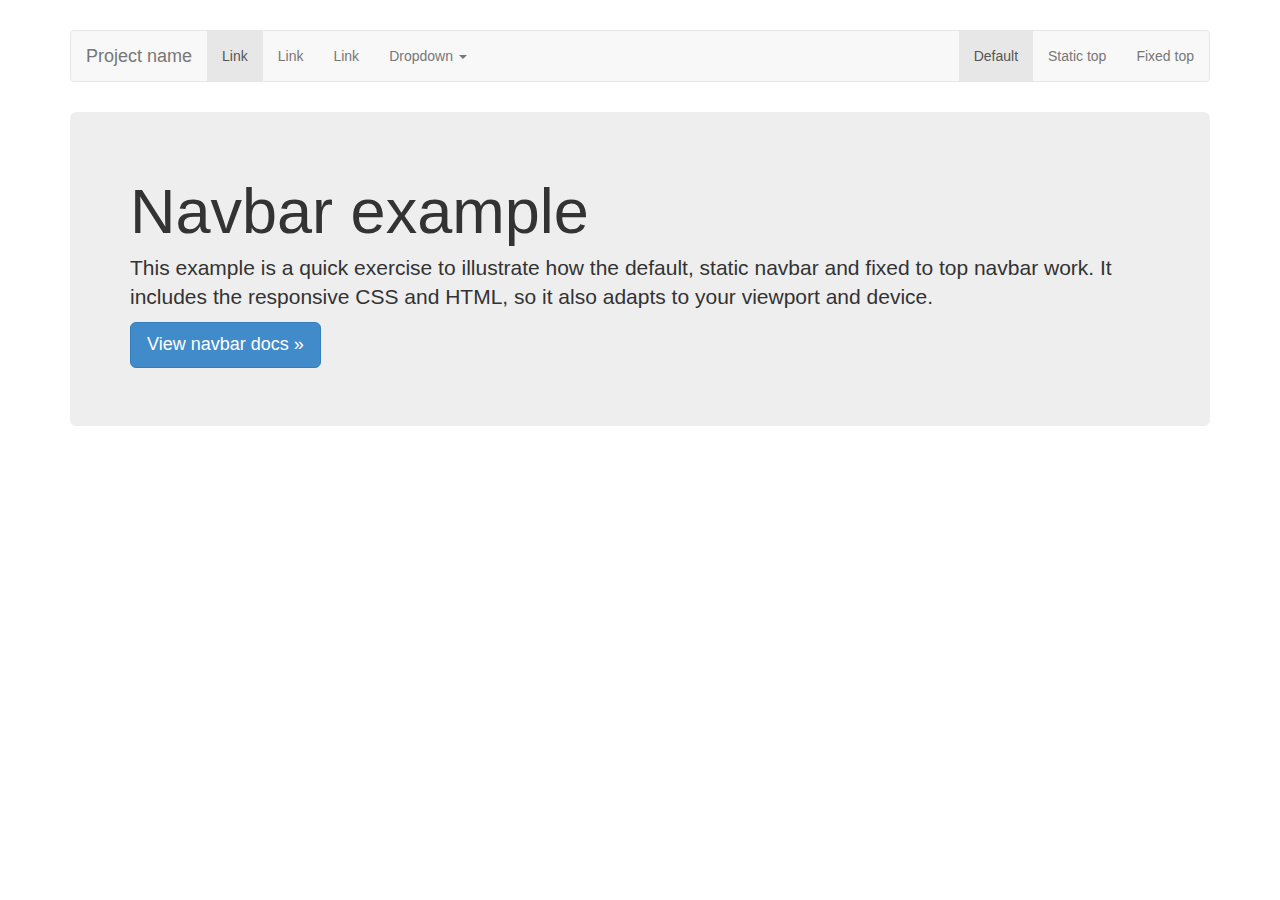
<file: bower_components/sass-bootstrap/examples/navbar/index.html>
<!DOCTYPE html>
<html lang="en">
  <head>
    <meta charset="utf-8">
    <meta name="viewport" content="width=device-width, initial-scale=1.0">
    <meta name="description" content="">
    <meta name="author" content="">
    <link rel="shortcut icon" href="../../assets/ico/favicon.png">

    <title>Navbar Template for Bootstrap</title>

    <!-- Bootstrap core CSS -->
    <link href="../../dist/css/bootstrap.css" rel="stylesheet">

    <!-- Custom styles for this template -->
    <link href="navbar.css" rel="stylesheet">

    <!-- HTML5 shim and Respond.js IE8 support of HTML5 elements and media queries -->
    <!--[if lt IE 9]>
      <script src="../../assets/js/html5shiv.js"></script>
      <script src="../../assets/js/respond.min.js"></script>
    <![endif]-->
  </head>

  <body>

    <div class="container">

      <!-- Static navbar -->
      <div class="navbar navbar-default">
        <div class="navbar-header">
          <button type="button" class="navbar-toggle" data-toggle="collapse" data-target=".navbar-collapse">
            <span class="icon-bar"></span>
            <span class="icon-bar"></span>
            <span class="icon-bar"></span>
          </button>
          <a class="navbar-brand" href="#">Project name</a>
        </div>
        <div class="navbar-collapse collapse">
          <ul class="nav navbar-nav">
            <li class="active"><a href="#">Link</a></li>
            <li><a href="#">Link</a></li>
            <li><a href="#">Link</a></li>
            <li class="dropdown">
              <a href="#" class="dropdown-toggle" data-toggle="dropdown">Dropdown <b class="caret"></b></a>
              <ul class="dropdown-menu">
                <li><a href="#">Action</a></li>
                <li><a href="#">Another action</a></li>
                <li><a href="#">Something else here</a></li>
                <li class="divider"></li>
                <li class="dropdown-header">Nav header</li>
                <li><a href="#">Separated link</a></li>
                <li><a href="#">One more separated link</a></li>
              </ul>
            </li>
          </ul>
          <ul class="nav navbar-nav navbar-right">
            <li class="active"><a href="./">Default</a></li>
            <li><a href="../navbar-static-top/">Static top</a></li>
            <li><a href="../navbar-fixed-top/">Fixed top</a></li>
          </ul>
        </div><!--/.nav-collapse -->
      </div>

      <!-- Main component for a primary marketing message or call to action -->
      <div class="jumbotron">
        <h1>Navbar example</h1>
        <p>This example is a quick exercise to illustrate how the default, static navbar and fixed to top navbar work. It includes the responsive CSS and HTML, so it also adapts to your viewport and device.</p>
        <p>
          <a class="btn btn-lg btn-primary" href="../../components/#navbar">View navbar docs &raquo;</a>
        </p>
      </div>

    </div> <!-- /container -->


    <!-- Bootstrap core JavaScript
    ================================================== -->
    <!-- Placed at the end of the document so the pages load faster -->
    <script src="../../assets/js/jquery.js"></script>
    <script src="../../dist/js/bootstrap.min.js"></script>
  </body>
</html>
</file>
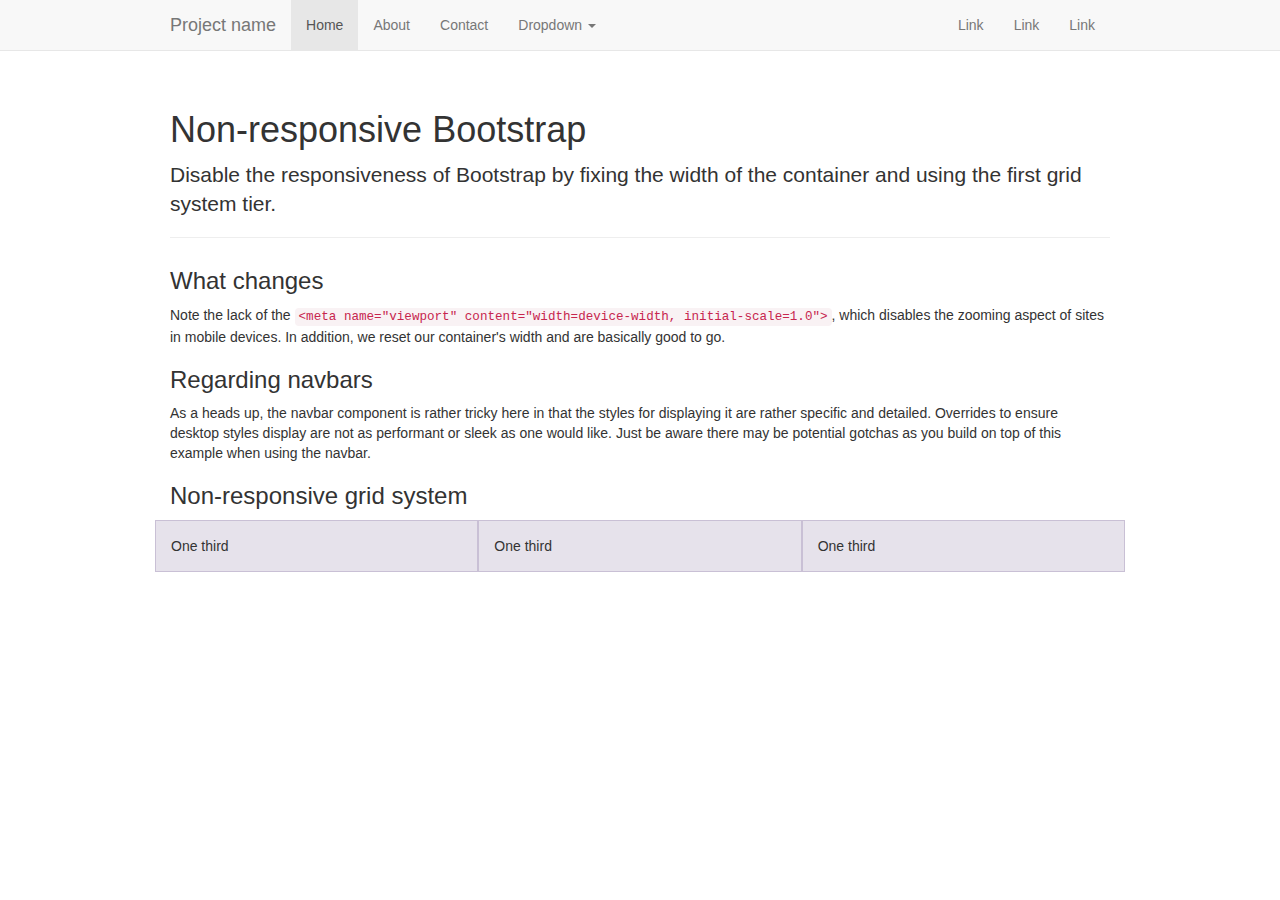
<file: bower_components/sass-bootstrap/examples/non-responsive/index.html>
<!DOCTYPE html>
<html lang="en">
  <head>
    <meta charset="utf-8">
    <meta name="description" content="">
    <meta name="author" content="">

    <!-- Note there is no responsive meta tag here -->

    <link rel="shortcut icon" href="../../assets/ico/favicon.png">

    <title>Non-responsive Template for Bootstrap</title>

    <!-- Bootstrap core CSS -->
    <link href="../../dist/css/bootstrap.css" rel="stylesheet">

    <!-- Custom styles for this template -->
    <link href="non-responsive.css" rel="stylesheet">

    <!-- HTML5 shim and Respond.js IE8 support of HTML5 elements and media queries -->
    <!--[if lt IE 9]>
      <script src="../../assets/js/html5shiv.js"></script>
      <script src="../../assets/js/respond.min.js"></script>
    <![endif]-->
  </head>

  <body>

    <!-- Fixed navbar -->
    <div class="navbar navbar-default navbar-fixed-top">
      <div class="container">
        <div class="navbar-header">
          <button type="button" class="navbar-toggle" data-toggle="collapse" data-target=".navbar-collapse">
            <span class="icon-bar"></span>
            <span class="icon-bar"></span>
            <span class="icon-bar"></span>
          </button>
          <a class="navbar-brand" href="#">Project name</a>
        </div>
        <div class="navbar-collapse collapse">
          <ul class="nav navbar-nav">
            <li class="active"><a href="#">Home</a></li>
            <li><a href="#about">About</a></li>
            <li><a href="#contact">Contact</a></li>
            <li class="dropdown">
              <a href="#" class="dropdown-toggle" data-toggle="dropdown">Dropdown <b class="caret"></b></a>
              <ul class="dropdown-menu">
                <li><a href="#">Action</a></li>
                <li><a href="#">Another action</a></li>
                <li><a href="#">Something else here</a></li>
                <li class="divider"></li>
                <li class="dropdown-header">Nav header</li>
                <li><a href="#">Separated link</a></li>
                <li><a href="#">One more separated link</a></li>
              </ul>
            </li>
          </ul>
          <ul class="nav navbar-nav navbar-right">
            <li><a href="#">Link</a></li>
            <li><a href="#">Link</a></li>
            <li><a href="#">Link</a></li>
          </ul>
        </div><!--/.nav-collapse -->
      </div>
    </div>

    <div class="container">

      <div class="page-header">
        <h1>Non-responsive Bootstrap</h1>
        <p class="lead">Disable the responsiveness of Bootstrap by fixing the width of the container and using the first grid system tier.</p>
      </div>

      <h3>What changes</h3>
      <p>Note the lack of the <code>&lt;meta name="viewport" content="width=device-width, initial-scale=1.0"&gt;</code>, which disables the zooming aspect of sites in mobile devices. In addition, we reset our container's width and are basically good to go.</p>

      <h3>Regarding navbars</h3>
      <p>As a heads up, the navbar component is rather tricky here in that the styles for displaying it are rather specific and detailed. Overrides to ensure desktop styles display are not as performant or sleek as one would like. Just be aware there may be potential gotchas as you build on top of this example when using the navbar.</p>

      <h3>Non-responsive grid system</h3>
      <div class="row">
        <div class="col-xs-4">One third</div>
        <div class="col-xs-4">One third</div>
        <div class="col-xs-4">One third</div>
      </div>

    </div> <!-- /container -->


    <!-- Bootstrap core JavaScript
    ================================================== -->
    <!-- Placed at the end of the document so the pages load faster -->
    <script src="../../assets/js/jquery.js"></script>
    <script src="../../dist/js/bootstrap.min.js"></script>
  </body>
</html>
</file>
<file: bower_components/es5-shim/tests/lib/jasmine.css>
body {
  font-family: "Helvetica Neue Light", "Lucida Grande", "Calibri", "Arial", sans-serif;
}


.jasmine_reporter a:visited, .jasmine_reporter a {
  color: #303; 
}

.jasmine_reporter a:hover, .jasmine_reporter a:active {
  color: blue; 
}

.run_spec {
  float:right;
  padding-right: 5px;
  font-size: .8em;
  text-decoration: none;
}

.jasmine_reporter {
  margin: 0 5px;
}

.banner {
  color: #303;
  background-color: #fef;
  padding: 5px;
}

.logo {
  float: left;
  font-size: 1.1em;
  padding-left: 5px;
}

.logo .version {
  font-size: .6em;
  padding-left: 1em;
}

.runner.running {
  background-color: yellow;
}


.options {
  text-align: right;
  font-size: .8em;
}




.suite {
  border: 1px outset gray;
  margin: 5px 0;
  padding-left: 1em;
}

.suite .suite {
  margin: 5px; 
}

.suite.passed {
  background-color: #dfd;
}

.suite.failed {
  background-color: #fdd;
}

.spec {
  margin: 5px;
  padding-left: 1em;
  clear: both;
}

.spec.failed, .spec.passed, .spec.skipped {
  padding-bottom: 5px;
  border: 1px solid gray;
}

.spec.failed {
  background-color: #fbb;
  border-color: red;
}

.spec.passed {
  background-color: #bfb;
  border-color: green;
}

.spec.skipped {
  background-color: #bbb;
}

.messages {
  border-left: 1px dashed gray;
  padding-left: 1em;
  padding-right: 1em;
}

.passed {
  background-color: #cfc;
  display: none;
}

.failed {
  background-color: #fbb;
}

.skipped {
  color: #777;
  background-color: #eee;
  display: none;
}


/*.resultMessage {*/
  /*white-space: pre;*/
/*}*/

.resultMessage span.result {
  display: block;
  line-height: 2em;
  color: black;
}

.resultMessage .mismatch {
  color: black;
}

.stackTrace {
  white-space: pre;
  font-size: .8em;
  margin-left: 10px;
  max-height: 5em;
  overflow: auto;
  border: 1px inset red;
  padding: 1em;
  background: #eef;
}

.finished-at {
  padding-left: 1em;
  font-size: .6em;
}

.show-passed .passed,
.show-skipped .skipped {
  display: block;
}


#jasmine_content {
  position:fixed;
  right: 100%;
}

.runner {
  border: 1px solid gray;
  display: block;
  margin: 5px 0;
  padding: 2px 0 2px 10px;
}
</file>
<file: bower_components/sass-bootstrap/examples/grid/grid.css>
.container {
  padding-left: 15px;
  padding-right: 15px;
}

h4 {
  margin-top: 25px;
}
.row {
  margin-bottom: 20px;
}
.row .row {
  margin-top: 10px;
  margin-bottom: 0;
}
[class*="col-"] {
  padding-top: 15px;
  padding-bottom: 15px;
  background-color: #eee;
  border: 1px solid #ddd;
  background-color: rgba(86,61,124,.15);
  border: 1px solid rgba(86,61,124,.2);
}

hr {
  margin-top: 40px;
  margin-bottom: 40px;
}
</file>
<file: bower_components/sass-bootstrap/examples/jumbotron-narrow/jumbotron-narrow.css>
/* Space out content a bit */
body {
  padding-top: 20px;
  padding-bottom: 20px;
}

/* Everything but the jumbotron gets side spacing for mobile first views */
.header,
.marketing,
.footer {
  padding-left: 15px;
  padding-right: 15px;
}

/* Custom page header */
.header {
  border-bottom: 1px solid #e5e5e5;
}
/* Make the masthead heading the same height as the navigation */
.header h3 {
  margin-top: 0;
  margin-bottom: 0;
  line-height: 40px;
  padding-bottom: 19px;
}

/* Custom page footer */
.footer {
  padding-top: 19px;
  color: #777;
  border-top: 1px solid #e5e5e5;
}

/* Customize container */
@media (min-width: 768px) {
  .container {
    max-width: 730px;
  }
}
.container-narrow > hr {
  margin: 30px 0;
}

/* Main marketing message and sign up button */
.jumbotron {
  text-align: center;
  border-bottom: 1px solid #e5e5e5;
}
.jumbotron .btn {
  font-size: 21px;
  padding: 14px 24px;
}

/* Supporting marketing content */
.marketing {
  margin: 40px 0;
}
.marketing p + h4 {
  margin-top: 28px;
}

/* Responsive: Portrait tablets and up */
@media screen and (min-width: 768px) {
  /* Remove the padding we set earlier */
  .header,
  .marketing,
  .footer {
    padding-left: 0;
    padding-right: 0;
  }
  /* Space out the masthead */
  .header {
    margin-bottom: 30px;
  }
  /* Remove the bottom border on the jumbotron for visual effect */
  .jumbotron {
    border-bottom: 0;
  }
}
</file>
<file: bower_components/sass-bootstrap/examples/jumbotron/jumbotron.css>
/* Move down content because we have a fixed navbar that is 50px tall */
body {
  padding-top: 50px;
  padding-bottom: 20px;
}
</file>
<file: bower_components/sass-bootstrap/examples/justified-nav/justified-nav.css>
body {
  padding-top: 20px;
}

.footer {
  border-top: 1px solid #eee;
  margin-top: 40px;
  padding-top: 40px;
  padding-bottom: 40px;
}

/* Main marketing message and sign up button */
.jumbotron {
  text-align: center;
  background-color: transparent;
}
.jumbotron .btn {
  font-size: 21px;
  padding: 14px 24px;
}

/* Customize the nav-justified links to be fill the entire space of the .navbar */

.nav-justified {
  background-color: #eee;
  border-radius: 5px;
  border: 1px solid #ccc;
}
.nav-justified > li > a {
  padding-top: 15px;
  padding-bottom: 15px;
  color: #777;
  font-weight: bold;
  text-align: center;
  border-bottom: 1px solid #d5d5d5;
  background-color: #e5e5e5; /* Old browsers */
  background-repeat: repeat-x; /* Repeat the gradient */
  background-image: -moz-linear-gradient(top, #f5f5f5 0%, #e5e5e5 100%); /* FF3.6+ */
  background-image: -webkit-gradient(linear, left top, left bottom, color-stop(0%,#f5f5f5), color-stop(100%,#e5e5e5)); /* Chrome,Safari4+ */
  background-image: -webkit-linear-gradient(top, #f5f5f5 0%,#e5e5e5 100%); /* Chrome 10+,Safari 5.1+ */
  background-image: -ms-linear-gradient(top, #f5f5f5 0%,#e5e5e5 100%); /* IE10+ */
  background-image: -o-linear-gradient(top, #f5f5f5 0%,#e5e5e5 100%); /* Opera 11.10+ */
  filter: progid:DXImageTransform.Microsoft.gradient( startColorstr='#f5f5f5', endColorstr='#e5e5e5',GradientType=0 ); /* IE6-9 */
  background-image: linear-gradient(top, #f5f5f5 0%,#e5e5e5 100%); /* W3C */
}
.nav-justified > .active > a,
.nav-justified > .active > a:hover,
.nav-justified > .active > a:focus {
  background-color: #ddd;
  background-image: none;
  box-shadow: inset 0 3px 7px rgba(0,0,0,.15);
}
.nav-justified > li:first-child > a {
  border-radius: 5px 5px 0 0;
}
.nav-justified > li:last-child > a {
  border-bottom: 0;
  border-radius: 0 0 5px 5px;
}

@media (min-width: 768px) {
  .nav-justified {
    max-height: 52px;
  }
  .nav-justified > li > a {
    border-left: 1px solid #fff;
    border-right: 1px solid #d5d5d5;
  }
  .nav-justified > li:first-child > a {
    border-left: 0;
    border-radius: 5px 0 0 5px;
  }
  .nav-justified > li:last-child > a {
    border-radius: 0 5px 5px 0;
    border-right: 0;
  }
}

/* Responsive: Portrait tablets and up */
@media screen and (min-width: 768px) {
  /* Remove the padding we set earlier */
  .masthead,
  .marketing,
  .footer {
    padding-left: 0;
    padding-right: 0;
  }
}
</file>
<file: bower_components/sass-bootstrap/examples/navbar-fixed-top/navbar-fixed-top.css>
body {
  min-height: 2000px;
  padding-top: 70px;
}
</file>
<file: bower_components/sass-bootstrap/examples/navbar-static-top/navbar-static-top.css>
body {
  min-height: 2000px;
}

.navbar-static-top {
  margin-bottom: 19px;
}
</file>
<file: bower_components/sass-bootstrap/examples/navbar/navbar.css>
body {
padding: 30px;
}

.navbar {
margin-bottom: 30px;
}
</file>
<file: bower_components/sass-bootstrap/examples/non-responsive/non-responsive.css>
/* Template-specific stuff
 *
 * Customizations just for the template; these are not necessary for anything
 * with disabling the responsiveness.
 */

/* Account for fixed navbar */
body {
  padding-top: 70px;
  padding-bottom: 30px;
}

/* Finesse the page header spacing */
.page-header {
  margin-bottom: 30px;
}
.page-header .lead {
  margin-bottom: 10px;
}


/* Non-responsive overrides
 *
 * Utilitze the following CSS to disable the responsive-ness of the container,
 * grid system, and navbar.
 */

/* Reset the container */
.container {
  max-width: none !important;
  width: 970px;
}

/* Demonstrate the grids */
.col-xs-4 {
  padding-top: 15px;
  padding-bottom: 15px;
  background-color: #eee;
  border: 1px solid #ddd;
  background-color: rgba(86,61,124,.15);
  border: 1px solid rgba(86,61,124,.2);
}

.container .navbar-header,
.container .navbar-collapse {
  margin-right: 0;
  margin-left: 0;
}

/* Always float the navbar header */
.navbar-header {
  float: left;
}

/* Undo the collapsing navbar */
.navbar-collapse {
  display: block !important;
  height: auto !important;
  padding-bottom: 0;
  overflow: visible !important;
}

.navbar-toggle {
  display: none;
}

.navbar-brand {
  margin-left: -15px;
}

/* Always apply the floated nav */
.navbar-nav {
  float: left;
  margin: 0;
}
.navbar-nav > li {
  float: left;
}
.navbar-nav > li > a {
  padding: 15px;
}

/* Redeclare since we override the float above */
.navbar-nav.navbar-right {
  float: right;
}

/* Undo custom dropdowns */
.navbar .open .dropdown-menu {
  position: absolute;
  float: left;
  background-color: #fff;
  border: 1px solid #cccccc;
  border: 1px solid rgba(0, 0, 0, 0.15);
  border-width: 0 1px 1px;
  border-radius: 0 0 4px 4px;
  -webkit-box-shadow: 0 6px 12px rgba(0, 0, 0, 0.175);
          box-shadow: 0 6px 12px rgba(0, 0, 0, 0.175);
}
.navbar .open .dropdown-menu > li > a {
  color: #333;
}
.navbar .open .dropdown-menu > li > a:hover,
.navbar .open .dropdown-menu > li > a:focus,
.navbar .open .dropdown-menu > .active > a,
.navbar .open .dropdown-menu > .active > a:hover,
.navbar .open .dropdown-menu > .active > a:focus {
  color: #fff !important;
  background-color: #428bca !important;
}
.navbar .open .dropdown-menu > .disabled > a,
.navbar .open .dropdown-menu > .disabled > a:hover,
.navbar .open .dropdown-menu > .disabled > a:focus {
  color: #999 !important;
  background-color: transparent !important;
}
</file>
<file: bower_components/bootstrap-sass/js/tests/vendor/qunit.css>
/**
 * QUnit - A JavaScript Unit Testing Framework
 *
 * http://docs.jquery.com/QUnit
 *
 * Copyright (c) 2012 John Resig, Jörn Zaefferer
 * Dual licensed under the MIT (MIT-LICENSE.txt)
 * or GPL (GPL-LICENSE.txt) licenses.
 */

/** Font Family and Sizes */

#qunit-tests, #qunit-header, #qunit-banner, #qunit-testrunner-toolbar, #qunit-userAgent, #qunit-testresult {
	font-family: "Helvetica Neue Light", "HelveticaNeue-Light", "Helvetica Neue", Calibri, Helvetica, Arial, sans-serif;
}

#qunit-testrunner-toolbar, #qunit-userAgent, #qunit-testresult, #qunit-tests li { font-size: small; }
#qunit-tests { font-size: smaller; }


/** Resets */

#qunit-tests, #qunit-tests ol, #qunit-header, #qunit-banner, #qunit-userAgent, #qunit-testresult {
	margin: 0;
	padding: 0;
}


/** Header */

#qunit-header {
	padding: 0.5em 0 0.5em 1em;

	color: #8699a4;
	background-color: #0d3349;

	font-size: 1.5em;
	line-height: 1em;
	font-weight: normal;

	border-radius: 15px 15px 0 0;
	-moz-border-radius: 15px 15px 0 0;
	-webkit-border-top-right-radius: 15px;
	-webkit-border-top-left-radius: 15px;
}

#qunit-header a {
	text-decoration: none;
	color: #c2ccd1;
}

#qunit-header a:hover,
#qunit-header a:focus {
	color: #fff;
}

#qunit-banner {
	height: 5px;
}

#qunit-testrunner-toolbar {
	padding: 0.5em 0 0.5em 2em;
	color: #5E740B;
	background-color: #eee;
}

#qunit-userAgent {
	padding: 0.5em 0 0.5em 2.5em;
	background-color: #2b81af;
	color: #fff;
	text-shadow: rgba(0, 0, 0, 0.5) 2px 2px 1px;
}


/** Tests: Pass/Fail */

#qunit-tests {
	list-style-position: inside;
}

#qunit-tests li {
	padding: 0.4em 0.5em 0.4em 2.5em;
	border-bottom: 1px solid #fff;
	list-style-position: inside;
}

#qunit-tests.hidepass li.pass, #qunit-tests.hidepass li.running  {
	display: none;
}

#qunit-tests li strong {
	cursor: pointer;
}

#qunit-tests li a {
	padding: 0.5em;
	color: #c2ccd1;
	text-decoration: none;
}
#qunit-tests li a:hover,
#qunit-tests li a:focus {
	color: #000;
}

#qunit-tests ol {
	margin-top: 0.5em;
	padding: 0.5em;

	background-color: #fff;

	border-radius: 15px;
	-moz-border-radius: 15px;
	-webkit-border-radius: 15px;

	box-shadow: inset 0px 2px 13px #999;
	-moz-box-shadow: inset 0px 2px 13px #999;
	-webkit-box-shadow: inset 0px 2px 13px #999;
}

#qunit-tests table {
	border-collapse: collapse;
	margin-top: .2em;
}

#qunit-tests th {
	text-align: right;
	vertical-align: top;
	padding: 0 .5em 0 0;
}

#qunit-tests td {
	vertical-align: top;
}

#qunit-tests pre {
	margin: 0;
	white-space: pre-wrap;
	word-wrap: break-word;
}

#qunit-tests del {
	background-color: #e0f2be;
	color: #374e0c;
	text-decoration: none;
}

#qunit-tests ins {
	background-color: #ffcaca;
	color: #500;
	text-decoration: none;
}

/*** Test Counts */

#qunit-tests b.counts                       { color: black; }
#qunit-tests b.passed                       { color: #5E740B; }
#qunit-tests b.failed                       { color: #710909; }

#qunit-tests li li {
	margin: 0.5em;
	padding: 0.4em 0.5em 0.4em 0.5em;
	background-color: #fff;
	border-bottom: none;
	list-style-position: inside;
}

/*** Passing Styles */

#qunit-tests li li.pass {
	color: #5E740B;
	background-color: #fff;
	border-left: 26px solid #C6E746;
}

#qunit-tests .pass                          { color: #528CE0; background-color: #D2E0E6; }
#qunit-tests .pass .test-name               { color: #366097; }

#qunit-tests .pass .test-actual,
#qunit-tests .pass .test-expected           { color: #999999; }

#qunit-banner.qunit-pass                    { background-color: #C6E746; }

/*** Failing Styles */

#qunit-tests li li.fail {
	color: #710909;
	background-color: #fff;
	border-left: 26px solid #EE5757;
	white-space: pre;
}

#qunit-tests > li:last-child {
	border-radius: 0 0 15px 15px;
	-moz-border-radius: 0 0 15px 15px;
	-webkit-border-bottom-right-radius: 15px;
	-webkit-border-bottom-left-radius: 15px;
}

#qunit-tests .fail                          { color: #000000; background-color: #EE5757; }
#qunit-tests .fail .test-name,
#qunit-tests .fail .module-name             { color: #000000; }

#qunit-tests .fail .test-actual             { color: #EE5757; }
#qunit-tests .fail .test-expected           { color: green;   }

#qunit-banner.qunit-fail                    { background-color: #EE5757; }


/** Result */

#qunit-testresult {
	padding: 0.5em 0.5em 0.5em 2.5em;

	color: #2b81af;
	background-color: #D2E0E6;

	border-bottom: 1px solid white;
}

/** Fixture */

#qunit-fixture {
	position: absolute;
	top: -10000px;
	left: -10000px;
}

/** Runoff */

#qunit-fixture {
  display:none;
}
</file>
